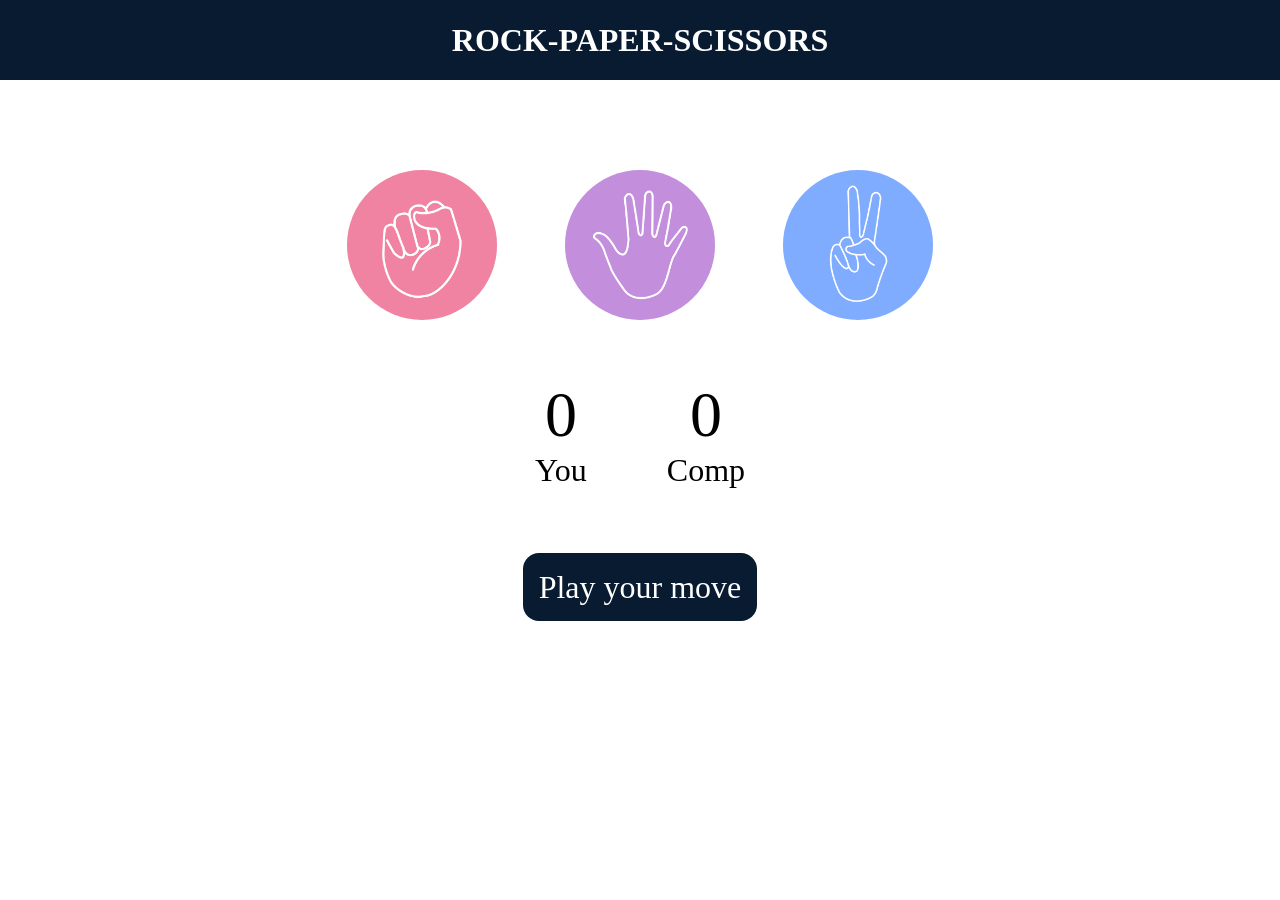
<file: JavaScript/index.html>
<!DOCTYPE html>
<html lang="en">
<head>
    <meta charset="UTF-8">
    <meta name="viewport" content="width=device-width, initial-scale=1.0">
    <title>Rock Paper Scissors Game</title>
    <link rel="stylesheet" href="style.css">
</head>
<body>
    <h1>ROCK-PAPER-SCISSORS</h1>
    <div class="choices">
        <div class="choice" id="rock">
            <img src="rock.png">
        </div>
        <div class="choice" id="paper">
            <img src="paper.png">
        </div>
        <div class="choice" id="scissors">
            <img src="scissors.png">
        </div>
    </div>
    <div class="score-board">
        <div class="score">
            <p id="user-score">0</p>
            <p>You</p>
        </div>
        <div class="score">
            <p id="comp-score">0</p>
            <p>Comp</p>
        </div>
    </div>
    <div class="msg-container">
        <p id="msg">Play your move</p>
    </div>
    <script src="rps.js"></script>
</body>
</html>
</file>
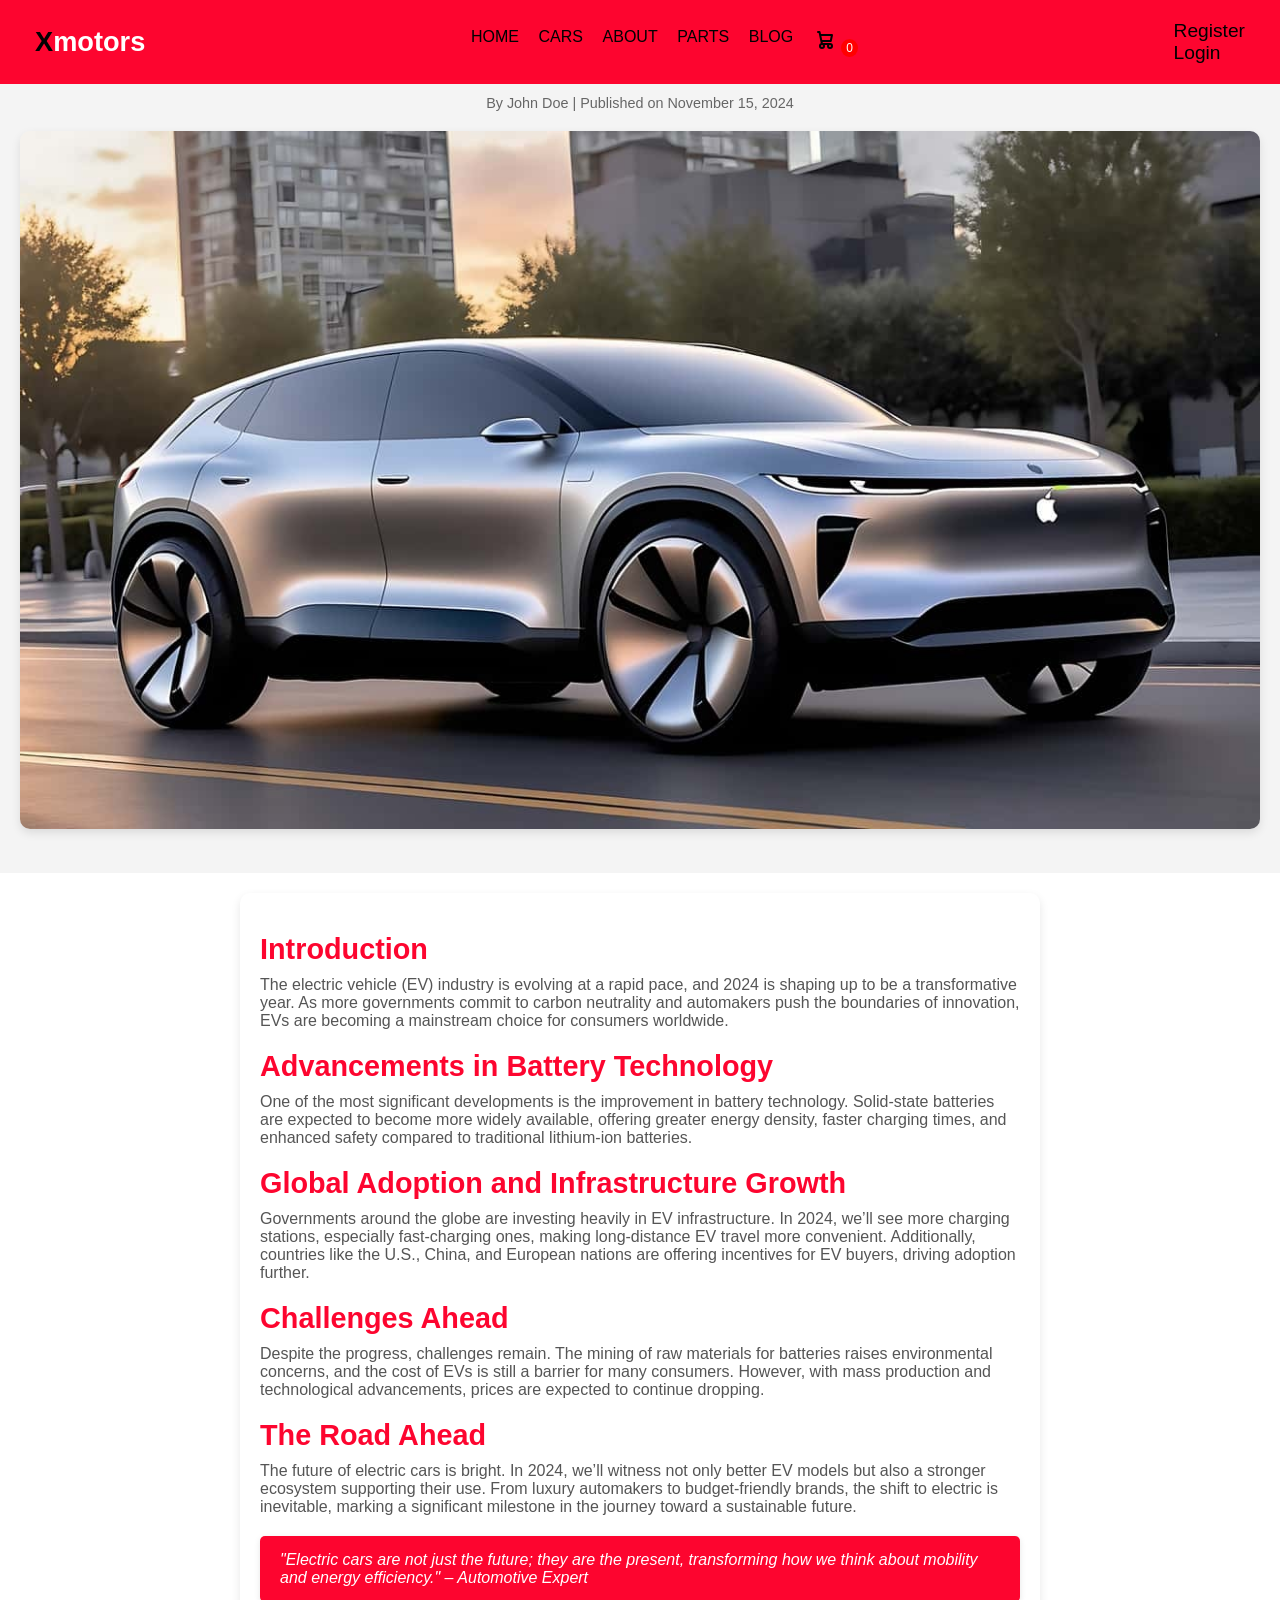
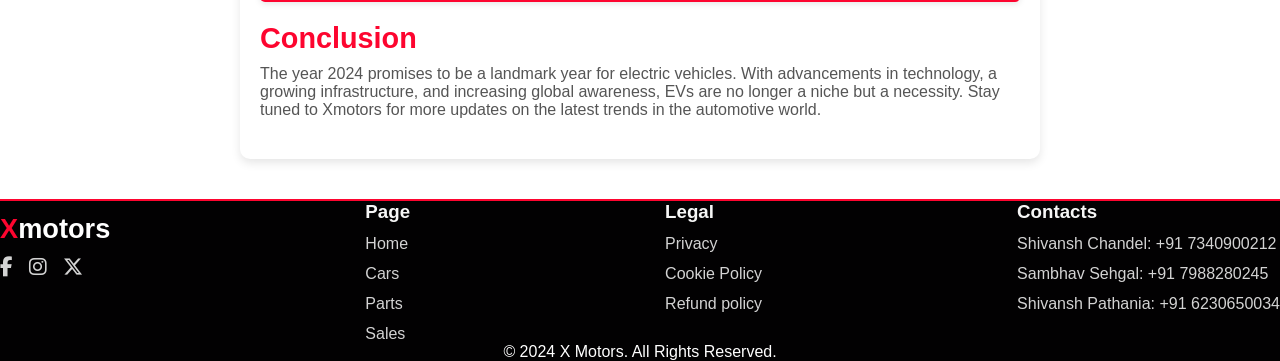
<file: project/blog(ev).html>
<!DOCTYPE html>
<html lang="en">
<head>
    <meta charset="UTF-8">
    <meta name="viewport" content="width=device-width, initial-scale=1.0">
    <title>Xmotors</title>
    <!-- link css -->
    <link rel="stylesheet" href="style2.css">
    <!-- link font-awesome -->
    <link rel="stylesheet" href="https://cdnjs.cloudflare.com/ajax/libs/font-awesome/6.6.0/css/all.min.css" integrity="sha512-Kc323vGBEqzTmouAECnVceyQqyqdsSiqLQISBL29aUW4U/M7pSPA/gEUZQqv1cwx4OnYxTxve5UMg5GT6L4JJg==" crossorigin="anonymous" referrerpolicy="no-referrer">
</head>
<body>
    <!-- Loader -->
    <div id="loader" class="loader">
        <div class="spinner"></div>
    </div>
    <!-- navbar --> 
    <header>
        <!--nav-container-->
        <div class="nav container">
            <a href="#" class="logo">X<span>motors</span></a>
            <!--navbar-->
            <ul class="navbar">
                <li><a href="#home">Home</a></li>
                <li><a href="#cars">Cars</a></li>
                <li><a href="#about">About</a></li>
                <li><a href="#parts">Parts</a></li>
                <li><a href="#blog">Blog</a></li>
                <li>
                    <a href="#" id="cart-icon">
                      <svg class="w-6 h-6 text-gray-800 dark:text-white" aria-hidden="true" xmlns="http://www.w3.org/2000/svg" width="24" height="24" fill="none" viewBox="0 0 24 24">
                        <path stroke="currentColor" stroke-linecap="round" stroke-linejoin="round" stroke-width="2" d="M5 4h1.5L9 16m0 0h8m-8 0a2 2 0 1 0 0 4 2 2 0 0 0 0-4Zm8 0a2 2 0 1 0 0 4 2 2 0 0 0 0-4Zm-8.5-3h9.25L19 7H7.312"/>
                      </svg>
                      <span id="cart-count" style="background: red; color: white; border-radius: 50%; padding: 2px 5px; font-size: 12px;">0</span>
                    </a>
                  </li>                
            </ul>
            <div class="log-reg" >
                <a href="register.html">Register</a>
                <br>
                <a href="login.html">Login</a>
            </div> 
        </div>
    </header>
    <section class="post-header">
        <h1>The Future of Electric Cars in 2024</h1>
        <p class="post-meta">By John Doe | Published on November 15, 2024</p>
        <img src="blog(ev)-image.jpg" alt="Electric Car Future" class="post-image">
    </section>

    <article class="post-content">
        <h2>Introduction</h2>
        <p>
            The electric vehicle (EV) industry is evolving at a rapid pace, and 2024 is shaping up to be a transformative year.
            As more governments commit to carbon neutrality and automakers push the boundaries of innovation, EVs are becoming
            a mainstream choice for consumers worldwide.
        </p>

        <h2>Advancements in Battery Technology</h2>
        <p>
            One of the most significant developments is the improvement in battery technology. Solid-state batteries are expected
            to become more widely available, offering greater energy density, faster charging times, and enhanced safety compared
            to traditional lithium-ion batteries.
        </p>

        <h2>Global Adoption and Infrastructure Growth</h2>
        <p>
            Governments around the globe are investing heavily in EV infrastructure. In 2024, we’ll see more charging stations,
            especially fast-charging ones, making long-distance EV travel more convenient. Additionally, countries like the U.S.,
            China, and European nations are offering incentives for EV buyers, driving adoption further.
        </p>

        <h2>Challenges Ahead</h2>
        <p>
            Despite the progress, challenges remain. The mining of raw materials for batteries raises environmental concerns, and
            the cost of EVs is still a barrier for many consumers. However, with mass production and technological advancements,
            prices are expected to continue dropping.
        </p>

        <h2>The Road Ahead</h2>
        <p>
            The future of electric cars is bright. In 2024, we’ll witness not only better EV models but also a stronger ecosystem
            supporting their use. From luxury automakers to budget-friendly brands, the shift to electric is inevitable, marking a
            significant milestone in the journey toward a sustainable future.
        </p>

        <blockquote>
            "Electric cars are not just the future; they are the present, transforming how we think about mobility and energy
            efficiency." – Automotive Expert
        </blockquote>

        <h2>Conclusion</h2>
        <p>
            The year 2024 promises to be a landmark year for electric vehicles. With advancements in technology, a growing
            infrastructure, and increasing global awareness, EVs are no longer a niche but a necessity. Stay tuned to Xmotors for
            more updates on the latest trends in the automotive world.
        </p>
    </article>
    <footer>
        <div class="footer-container">
            <div class="footer-box">
                <a href="#" class="logo"><span style="color:#fd052f;">X</span><span>motors</span></a>
                <div class="social">
                    <a href="#" class="fa-brands fa-facebook-f"></a>
                    <a href="#" class="fa-brands fa-instagram"></a>
                    <a href="#" class="fa-brands fa-x-twitter"></a>
                </div>
            </div>
            <div class="footer-box">
                <h3>Page</h3>
                <a href="#home">Home</a>
                <a href="#cars">Cars</a>
                <a href="#parts">Parts</a>
                <a href="#sales">Sales</a>
            </div>
            <div class="footer-box">
                <h3>Legal</h3>
                <a href="#">Privacy</a>
                <a href="#">Cookie Policy</a>
                <a href="#">Refund policy</a>
            </div>
            <div class="footer-box">
                <h3>Contacts</h3>
                <p>Shivansh Chandel: +91 7340900212</p>
                <p>Sambhav Sehgal: +91 7988280245</p>
                <p>Shivansh Pathania: +91 6230650034</p>
            </div>
            </div>
            <div class="copyright">
                <p>&copy; 2024 X Motors. All Rights Reserved.</p>
        </div>
    </footer>
</body>
</file>
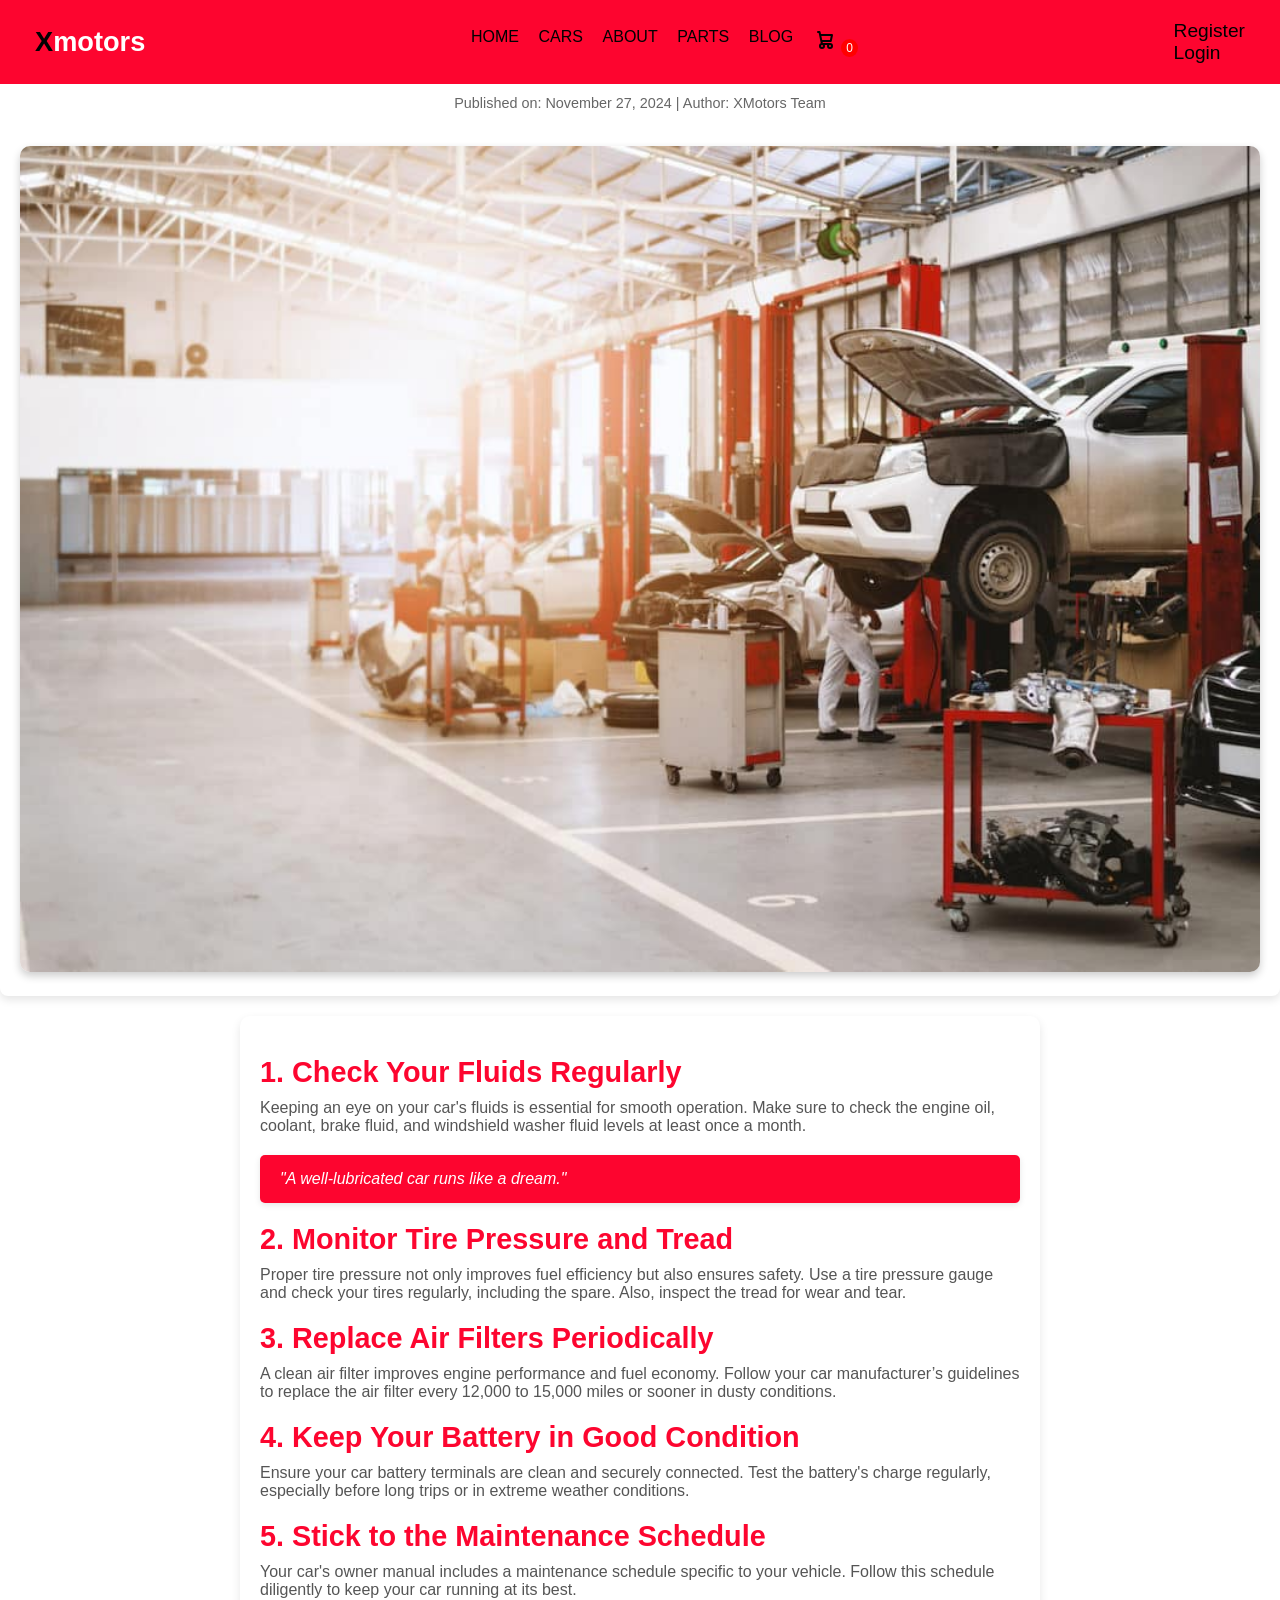
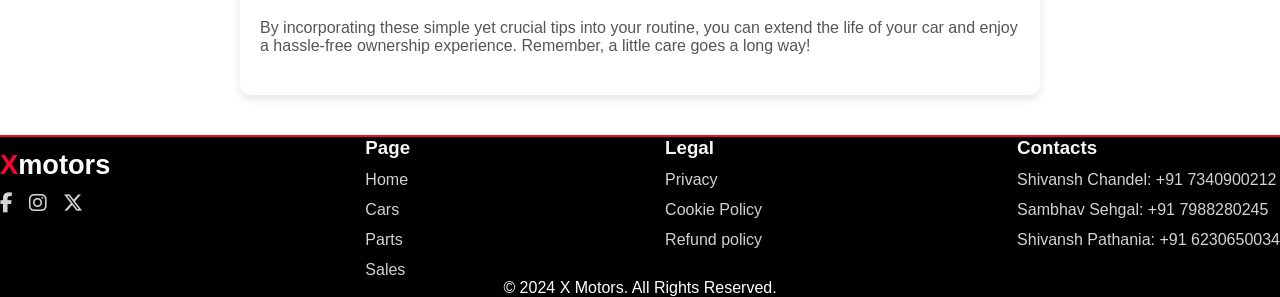
<file: project/blog(maintain).html>
<!DOCTYPE html>
<html lang="en">
<head>
    <meta charset="UTF-8">
    <meta name="viewport" content="width=device-width, initial-scale=1.0">
    <title>Xmotors</title>
    <!-- link css -->
    <link rel="stylesheet" href="style4.css">
    <!-- link font-awesome -->
    <link rel="stylesheet" href="https://cdnjs.cloudflare.com/ajax/libs/font-awesome/6.6.0/css/all.min.css" integrity="sha512-Kc323vGBEqzTmouAECnVceyQqyqdsSiqLQISBL29aUW4U/M7pSPA/gEUZQqv1cwx4OnYxTxve5UMg5GT6L4JJg==" crossorigin="anonymous" referrerpolicy="no-referrer">
</head>
<body>
    <!-- Loader -->
    <div id="loader" class="loader">
        <div class="spinner"></div>
    </div>
    <!-- navbar --> 
    <header>
        <!--nav-container-->
        <div class="nav container">
            <a href="#" class="logo">X<span>motors</span></a>
            <!--navbar-->
            <ul class="navbar">
                <li><a href="#home">Home</a></li>
                <li><a href="#cars">Cars</a></li>
                <li><a href="#about">About</a></li>
                <li><a href="#parts">Parts</a></li>
                <li><a href="#blog">Blog</a></li>
                <li>
                    <a href="#" id="cart-icon">
                      <svg class="w-6 h-6 text-gray-800 dark:text-white" aria-hidden="true" xmlns="http://www.w3.org/2000/svg" width="24" height="24" fill="none" viewBox="0 0 24 24">
                        <path stroke="currentColor" stroke-linecap="round" stroke-linejoin="round" stroke-width="2" d="M5 4h1.5L9 16m0 0h8m-8 0a2 2 0 1 0 0 4 2 2 0 0 0 0-4Zm8 0a2 2 0 1 0 0 4 2 2 0 0 0 0-4Zm-8.5-3h9.25L19 7H7.312"/>
                      </svg>
                      <span id="cart-count" style="background: red; color: white; border-radius: 50%; padding: 2px 5px; font-size: 12px;">0</span>
                    </a>
                  </li>                
            </ul>
            <div class="log-reg" >
                <a href="register.html">Register</a>
                <br>
                <a href="login.html">Login</a>
            </div> 
        </div>
    </header>
    <div class="post-header">
        <h1>Essential Car Maintenance Tips for New Owners</h1>
        <p class="post-meta">Published on: November 27, 2024 | Author: XMotors Team</p>
        <img src="blog(maintain)-image.jpg" alt="Car Maintenance" class="post-image">
    </div>

    <!-- Blog Content -->
    <div class="post-content">
        <h2>1. Check Your Fluids Regularly</h2>
        <p>
            Keeping an eye on your car's fluids is essential for smooth operation. Make sure to check the engine oil, 
            coolant, brake fluid, and windshield washer fluid levels at least once a month.
        </p>
        <blockquote>"A well-lubricated car runs like a dream."</blockquote>

        <h2>2. Monitor Tire Pressure and Tread</h2>
        <p>
            Proper tire pressure not only improves fuel efficiency but also ensures safety. Use a tire pressure gauge and check your tires regularly, 
            including the spare. Also, inspect the tread for wear and tear.
        </p>

        <h2>3. Replace Air Filters Periodically</h2>
        <p>
            A clean air filter improves engine performance and fuel economy. Follow your car manufacturer’s guidelines to replace the air filter 
            every 12,000 to 15,000 miles or sooner in dusty conditions.
        </p>

        <h2>4. Keep Your Battery in Good Condition</h2>
        <p>
            Ensure your car battery terminals are clean and securely connected. Test the battery's charge regularly, especially before long trips 
            or in extreme weather conditions.
        </p>

        <h2>5. Stick to the Maintenance Schedule</h2>
        <p>
            Your car's owner manual includes a maintenance schedule specific to your vehicle. Follow this schedule diligently to keep your car 
            running at its best.
        </p>

        <p>
            By incorporating these simple yet crucial tips into your routine, you can extend the life of your car and enjoy a hassle-free ownership experience. 
            Remember, a little care goes a long way!
        </p>
    </div>
    <footer>
        <div class="footer-container">
            <div class="footer-box">
                <a href="#" class="logo"><span style="color:#fd052f;">X</span><span>motors</span></a>
                <div class="social">
                    <a href="#" class="fa-brands fa-facebook-f"></a>
                    <a href="#" class="fa-brands fa-instagram"></a>
                    <a href="#" class="fa-brands fa-x-twitter"></a>
                </div>
            </div>
            <div class="footer-box">
                <h3>Page</h3>
                <a href="#home">Home</a>
                <a href="#cars">Cars</a>
                <a href="#parts">Parts</a>
                <a href="#sales">Sales</a>
            </div>
            <div class="footer-box">
                <h3>Legal</h3>
                <a href="#">Privacy</a>
                <a href="#">Cookie Policy</a>
                <a href="#">Refund policy</a>
            </div>
            <div class="footer-box">
                <h3>Contacts</h3>
                <p>Shivansh Chandel: +91 7340900212</p>
                <p>Sambhav Sehgal: +91 7988280245</p>
                <p>Shivansh Pathania: +91 6230650034</p>
            </div>
            </div>
            <div class="copyright">
                <p>&copy; 2024 X Motors. All Rights Reserved.</p>
        </div>
    </footer>
</body>
</file>
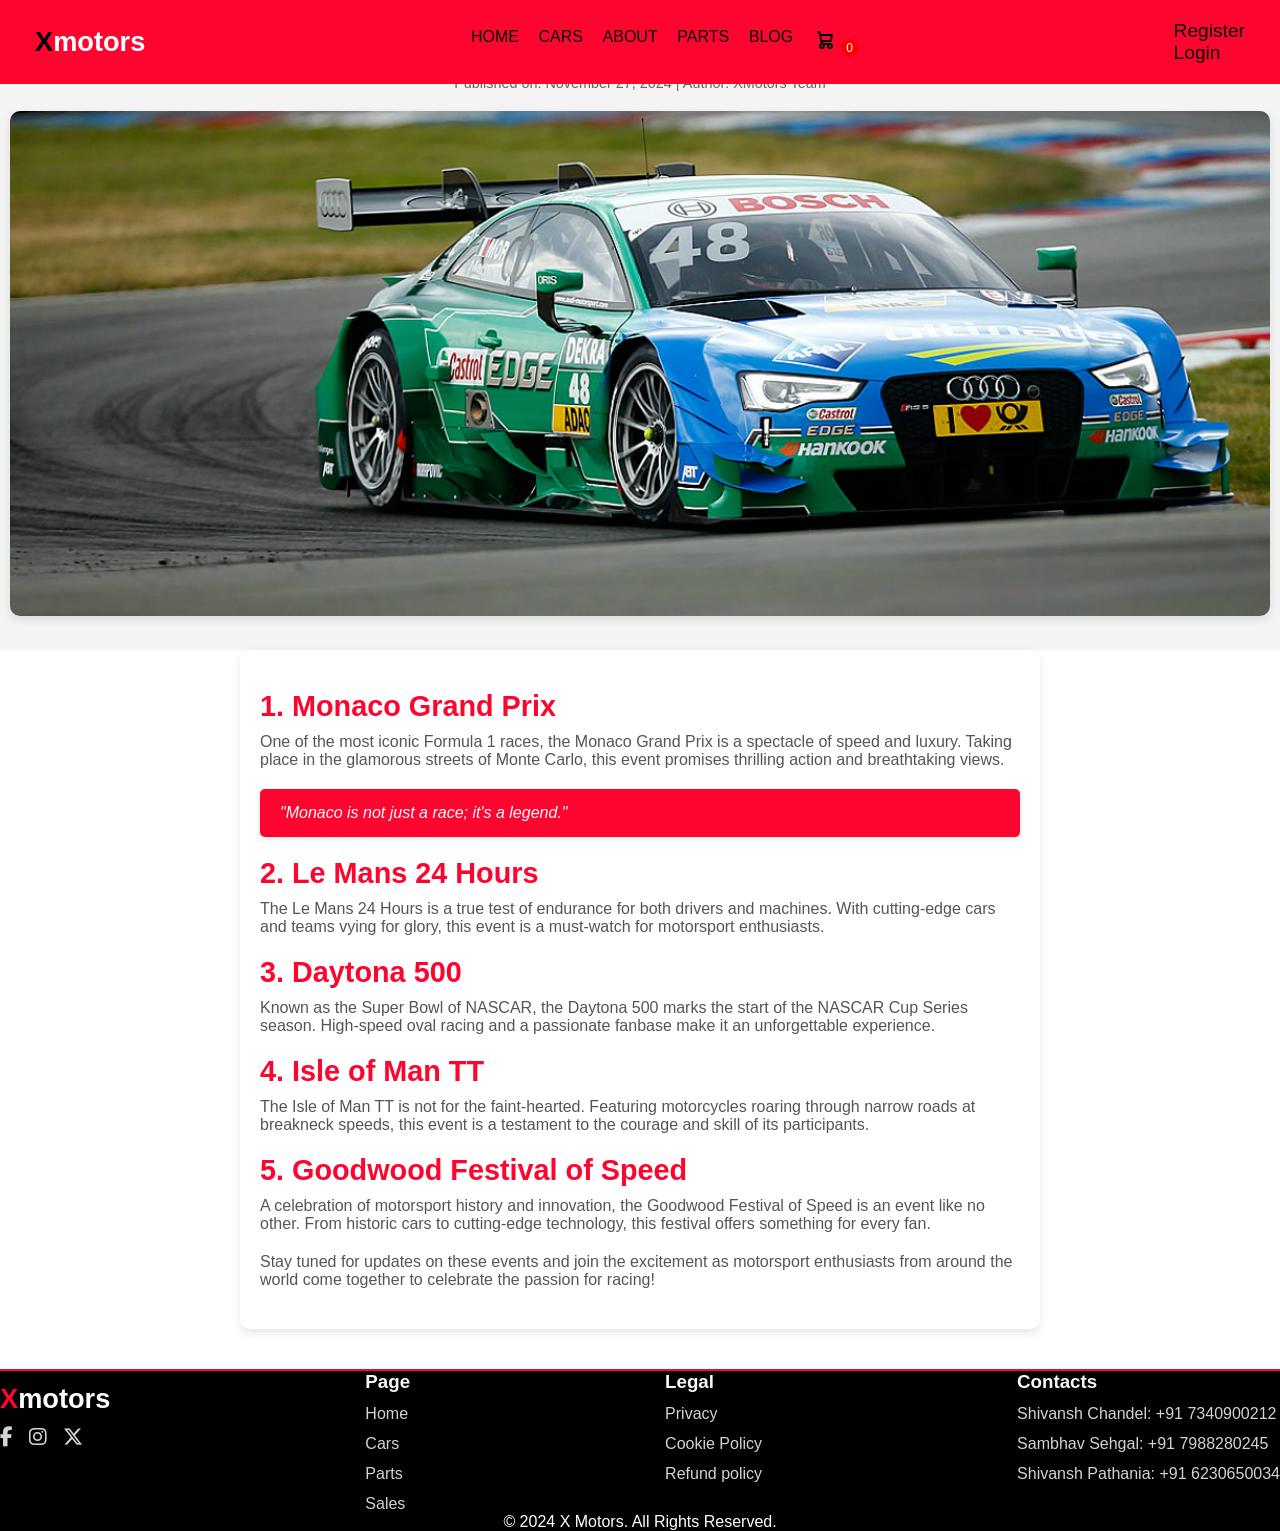
<file: project/blog(motor).html>
<!DOCTYPE html>
<html lang="en">
<head>
    <meta charset="UTF-8">
    <meta name="viewport" content="width=device-width, initial-scale=1.0">
    <title>Xmotors</title>
    <!-- link css -->
    <link rel="stylesheet" href="style3.css">
    <!-- link font-awesome -->
    <link rel="stylesheet" href="https://cdnjs.cloudflare.com/ajax/libs/font-awesome/6.6.0/css/all.min.css" integrity="sha512-Kc323vGBEqzTmouAECnVceyQqyqdsSiqLQISBL29aUW4U/M7pSPA/gEUZQqv1cwx4OnYxTxve5UMg5GT6L4JJg==" crossorigin="anonymous" referrerpolicy="no-referrer">
</head>
<body>
    <!-- Loader -->
    <div id="loader" class="loader">
        <div class="spinner"></div>
    </div>
    <!-- navbar --> 
    <header>
        <!--nav-container-->
        <div class="nav container">
            <a href="#" class="logo">X<span>motors</span></a>
            <!--navbar-->
            <ul class="navbar">
                <li><a href="#home">Home</a></li>
                <li><a href="#cars">Cars</a></li>
                <li><a href="#about">About</a></li>
                <li><a href="#parts">Parts</a></li>
                <li><a href="#blog">Blog</a></li>
                <li>
                    <a href="#" id="cart-icon">
                      <svg class="w-6 h-6 text-gray-800 dark:text-white" aria-hidden="true" xmlns="http://www.w3.org/2000/svg" width="24" height="24" fill="none" viewBox="0 0 24 24">
                        <path stroke="currentColor" stroke-linecap="round" stroke-linejoin="round" stroke-width="2" d="M5 4h1.5L9 16m0 0h8m-8 0a2 2 0 1 0 0 4 2 2 0 0 0 0-4Zm8 0a2 2 0 1 0 0 4 2 2 0 0 0 0-4Zm-8.5-3h9.25L19 7H7.312"/>
                      </svg>
                      <span id="cart-count" style="background: red; color: white; border-radius: 50%; padding: 2px 5px; font-size: 12px;">0</span>
                    </a>
                  </li>                
            </ul>
            <div class="log-reg" >
                <a href="register.html">Register</a>
                <br>
                <a href="login.html">Login</a>
            </div> 
        </div>
    </header>
    <div class="post-header">
        <h1>Top 5 Motorsport Events You Shouldn't Miss in 2024</h1>
        <p class="post-meta">Published on: November 27, 2024 | Author: XMotors Team</p>
        <img src="blog(motor)-image.jpg" alt="Motorsport Events" class="post-image">
    </div>
    <!-- Blog Content -->
    <div class="post-content">
        <h2>1. Monaco Grand Prix</h2>
        <p>
            One of the most iconic Formula 1 races, the Monaco Grand Prix is a spectacle of speed and luxury. 
            Taking place in the glamorous streets of Monte Carlo, this event promises thrilling action and breathtaking views.
        </p>
        <blockquote>"Monaco is not just a race; it's a legend."</blockquote>

        <h2>2. Le Mans 24 Hours</h2>
        <p>
            The Le Mans 24 Hours is a true test of endurance for both drivers and machines. With cutting-edge cars and 
            teams vying for glory, this event is a must-watch for motorsport enthusiasts.
        </p>

        <h2>3. Daytona 500</h2>
        <p>
            Known as the Super Bowl of NASCAR, the Daytona 500 marks the start of the NASCAR Cup Series season. 
            High-speed oval racing and a passionate fanbase make it an unforgettable experience.
        </p>

        <h2>4. Isle of Man TT</h2>
        <p>
            The Isle of Man TT is not for the faint-hearted. Featuring motorcycles roaring through narrow roads at breakneck speeds, 
            this event is a testament to the courage and skill of its participants.
        </p>

        <h2>5. Goodwood Festival of Speed</h2>
        <p>
            A celebration of motorsport history and innovation, the Goodwood Festival of Speed is an event like no other. 
            From historic cars to cutting-edge technology, this festival offers something for every fan.
        </p>

        <p>
            Stay tuned for updates on these events and join the excitement as motorsport enthusiasts from around the world 
            come together to celebrate the passion for racing!
        </p>
    </div>
    <footer>
        <div class="footer-container">
            <div class="footer-box">
                <a href="#" class="logo"><span style="color:#fd052f;">X</span><span>motors</span></a>
                <div class="social">
                    <a href="#" class="fa-brands fa-facebook-f"></a>
                    <a href="#" class="fa-brands fa-instagram"></a>
                    <a href="#" class="fa-brands fa-x-twitter"></a>
                </div>
            </div>
            <div class="footer-box">
                <h3>Page</h3>
                <a href="#home">Home</a>
                <a href="#cars">Cars</a>
                <a href="#parts">Parts</a>
                <a href="#sales">Sales</a>
            </div>
            <div class="footer-box">
                <h3>Legal</h3>
                <a href="#">Privacy</a>
                <a href="#">Cookie Policy</a>
                <a href="#">Refund policy</a>
            </div>
            <div class="footer-box">
                <h3>Contacts</h3>
                <p>Shivansh Chandel: +91 7340900212</p>
                <p>Sambhav Sehgal: +91 7988280245</p>
                <p>Shivansh Pathania: +91 6230650034</p>
            </div>
            </div>
            <div class="copyright">
                <p>&copy; 2024 X Motors. All Rights Reserved.</p>
        </div>
    </footer>
</body>
</file>
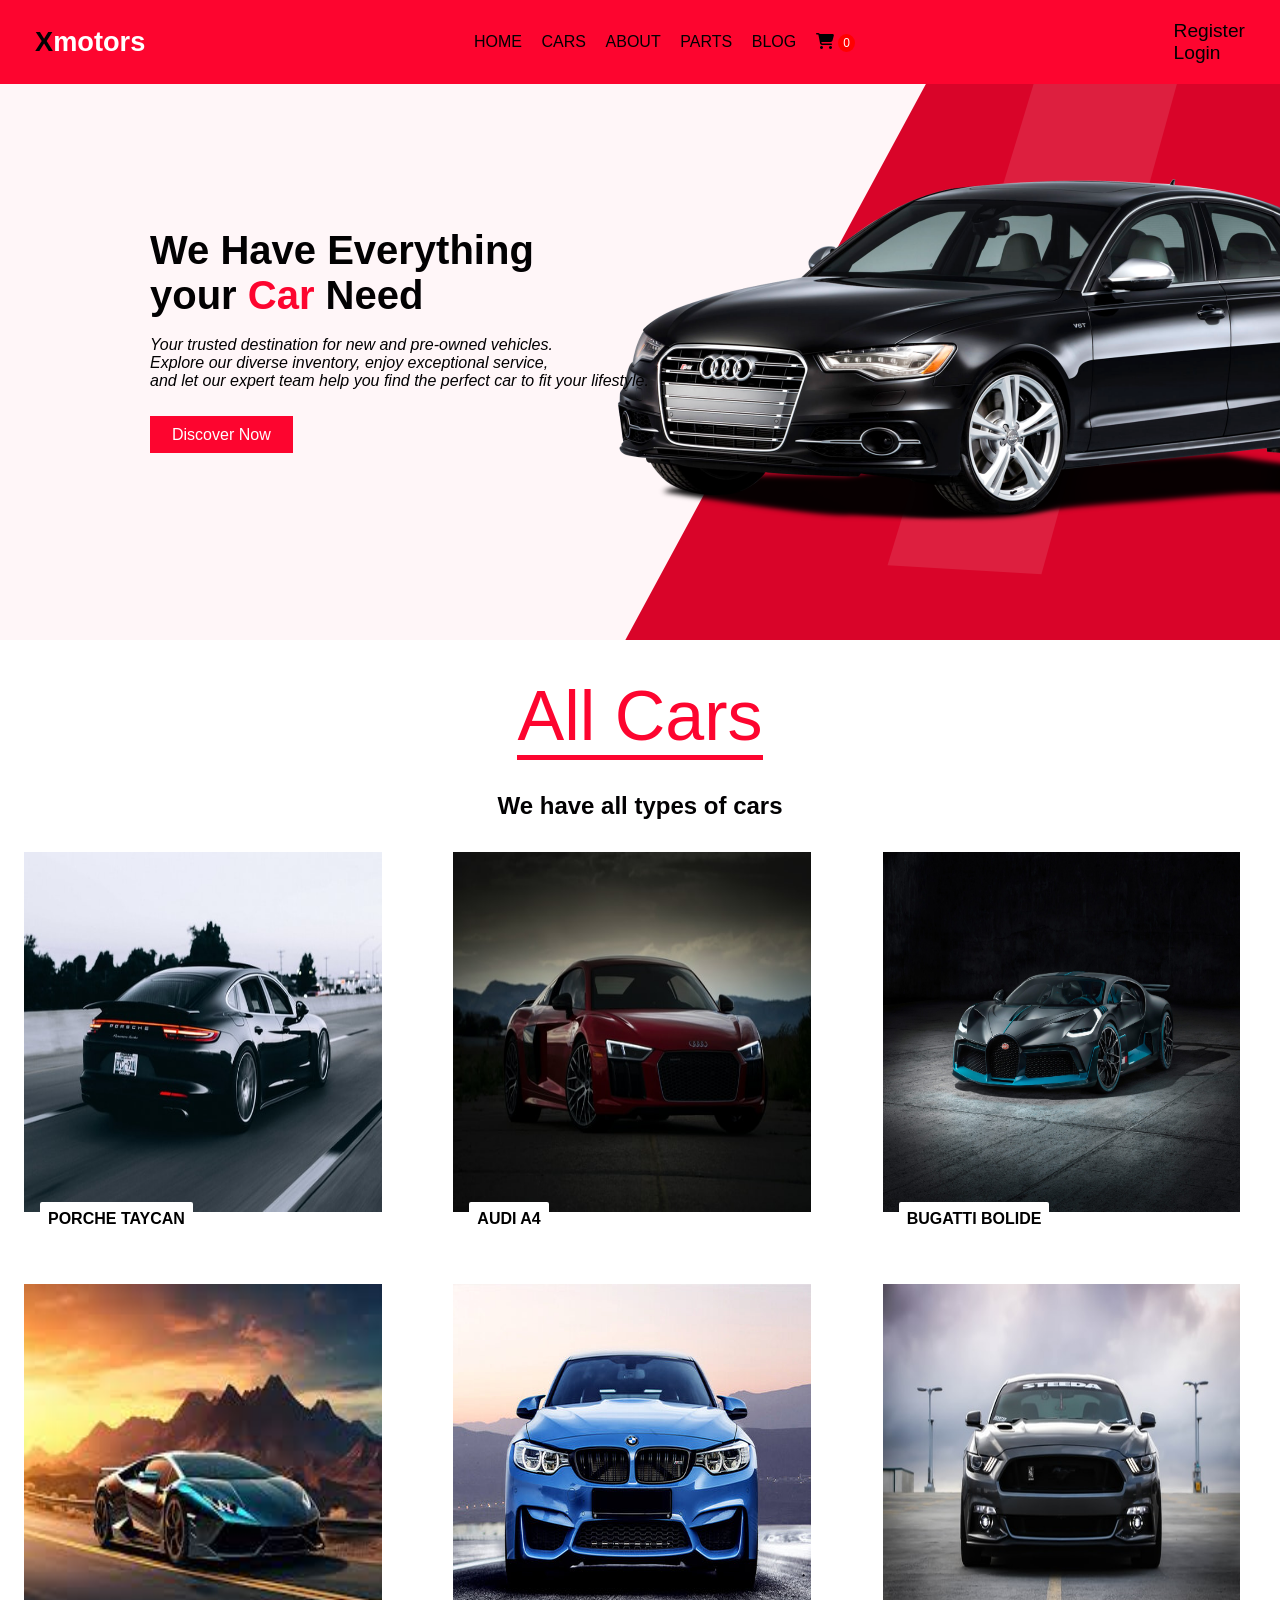
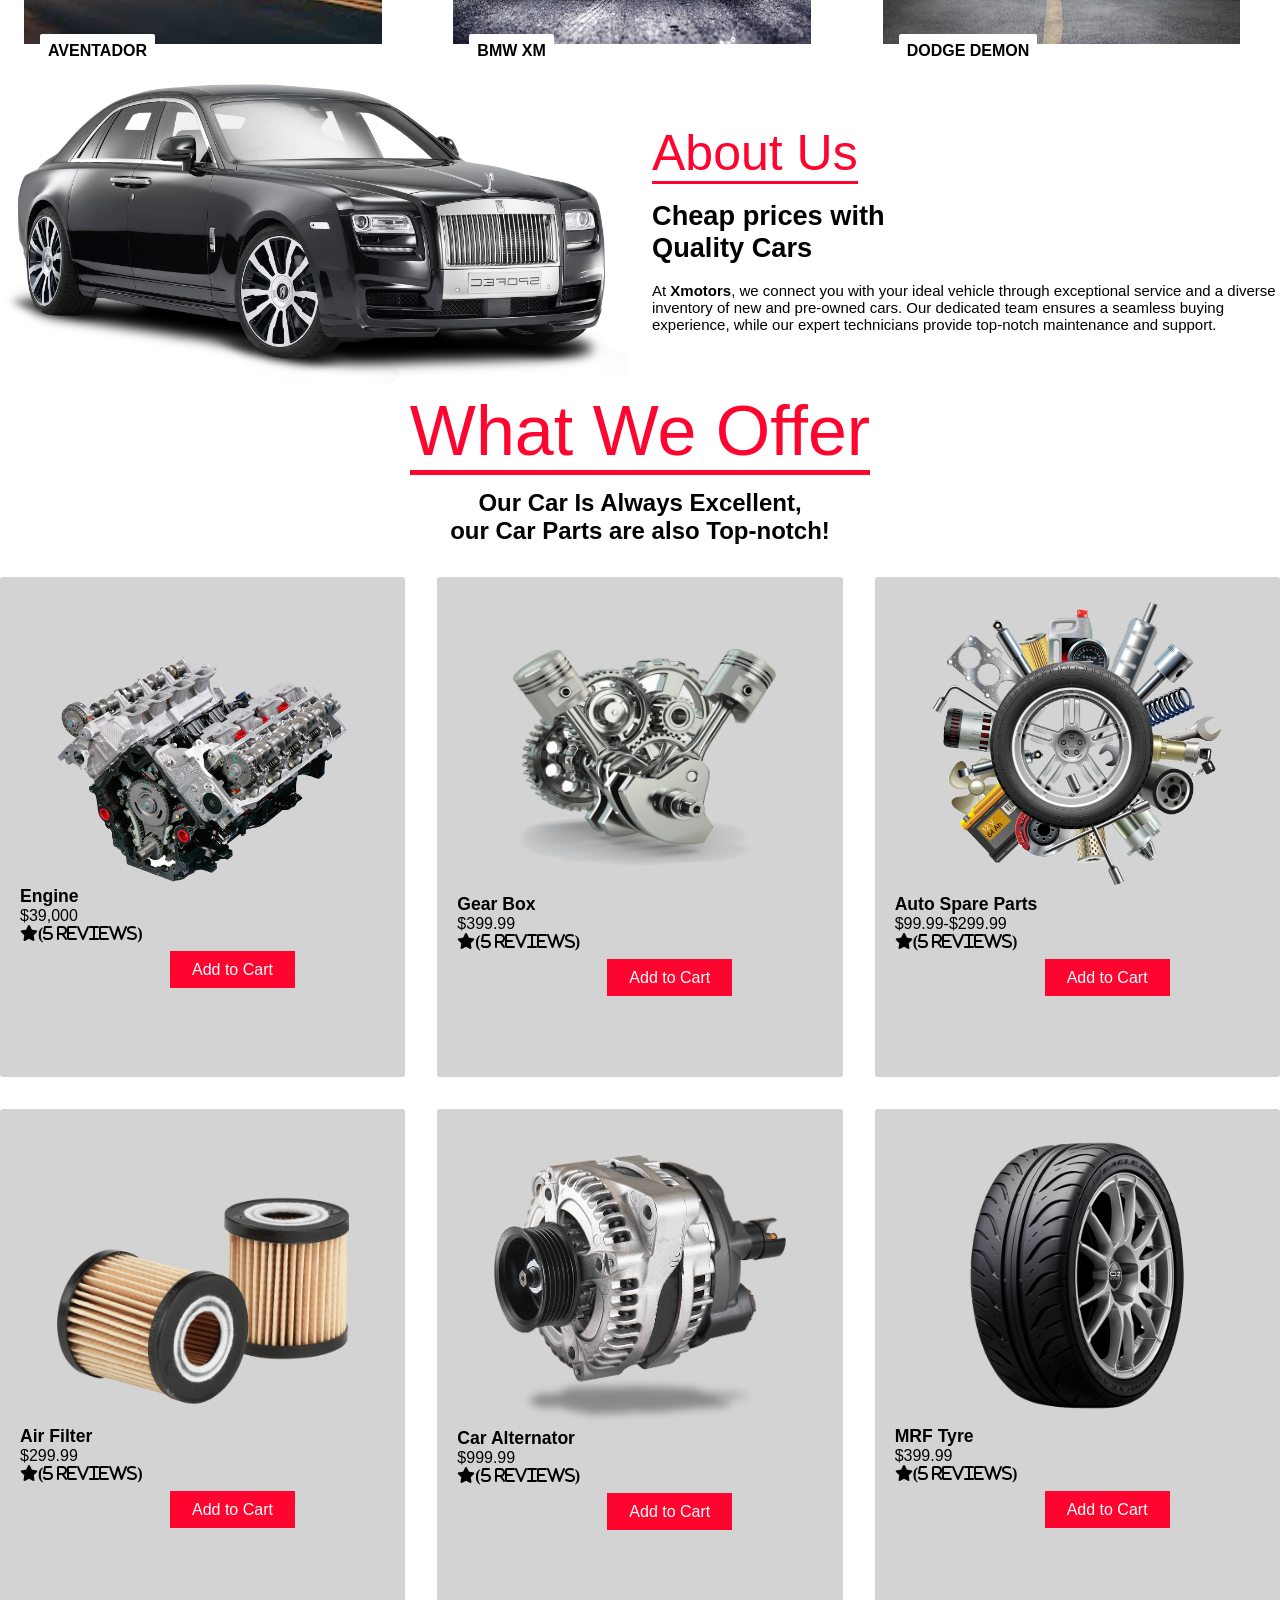
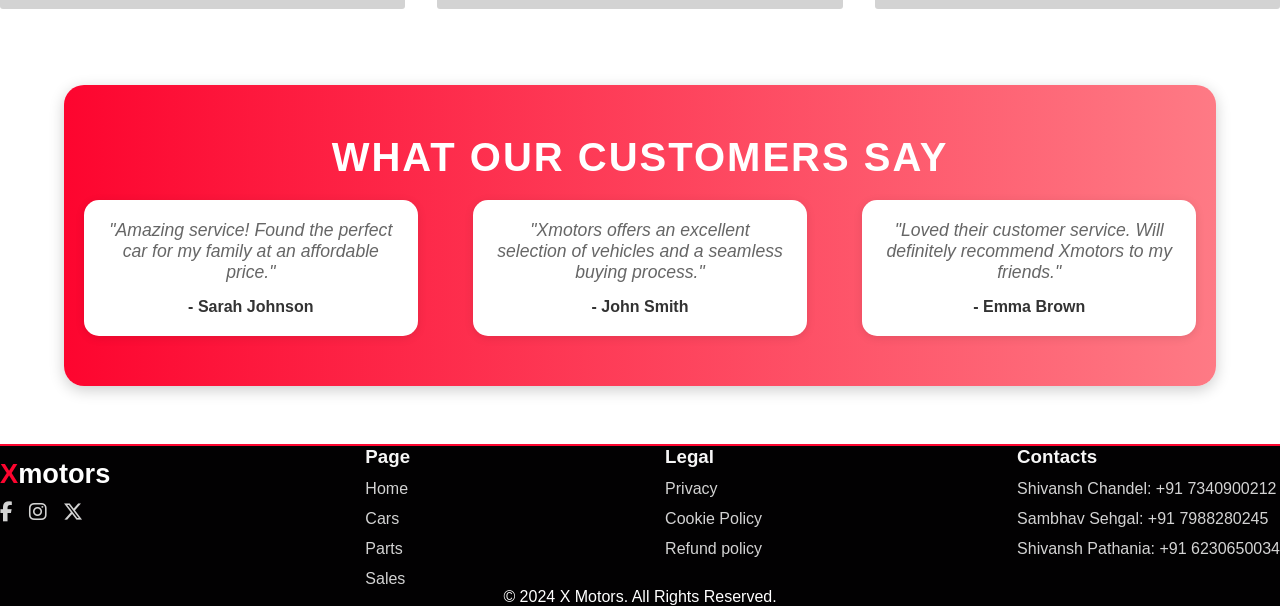
<file: project/cardealership.html>
<!DOCTYPE html>
<html lang="en">
<head>
    <meta charset="UTF-8">
    <meta name="viewport" content="width=device-width, initial-scale=1.0">
    <title>Xmotors</title>
    <!-- link css -->
    <link rel="stylesheet" href="style.css">
    <!-- link font-awesome -->
    <link rel="stylesheet" href="https://cdnjs.cloudflare.com/ajax/libs/font-awesome/6.6.0/css/all.min.css" integrity="sha512-Kc323vGBEqzTmouAECnVceyQqyqdsSiqLQISBL29aUW4U/M7pSPA/gEUZQqv1cwx4OnYxTxve5UMg5GT6L4JJg==" crossorigin="anonymous" referrerpolicy="no-referrer">
</head>
<body>
    <!-- Loader -->
    <div id="loader" class="loader">
        <div class="spinner"></div>
    </div>
    <!-- navbar --> 
    <header>
        <!--nav-container-->
        <div class="nav container">
            <a href="#" class="logo">X<span>motors</span></a>
            <!--navbar-->
            <ul class="navbar">
                <li><a href="#home">Home</a></li>
                <li><a href="#cars">Cars</a></li>
                <li><a href="#about">About</a></li>
                <li><a href="#parts">Parts</a></li>
                <li><a href="blog.html">Blog</a></li>
                <li>
                    <a href="#" id="cart-icon">
                        <i class="fa-solid fa-cart-shopping"></i>
                        <span id="cart-count" style="background: red; color: white; border-radius: 50%; padding: 2px 5px; font-size: 12px;">0</span>
                    </a>
                </li>                
            </ul>
            <div class="log-reg" >
                <a href="register.html">Register</a>
                <br>
                <a href="login.html">Login</a>
            </div> 
        </div> 
    </header>
    <section class="home" id="home">
        <div class="home-text">
            <h1>We Have Everything<br>your <span>Car</span> Need</h1><br>
            <i><p>Your trusted destination for new and pre-owned vehicles.<br>Explore our diverse inventory, enjoy exceptional service,<br>and let our expert team help you find the perfect car to fit your lifestyle.</p></i><br><br>
            <a href="#" class="btn" style="margin-left:150px;">Discover Now</a>
        </div>
    </section><br><br>   
    <!--cars-section-->
    <section class="cars" id="cars">
        <div class="heading">
            <span>All Cars</span><br><br><br>
            <h1>We have all types of cars</h1>
        </div>
        <div class="cars-container">
            <!--box1-->
            <div style="margin-left:24px;" class="box">
                <img src="img/car1.jpg" alt="">
                <center><h2><a href="porshetaycan.html" style="color: black;" >PORCHE TAYCAN</a></h2></center>
            </div>
            <!--box2-->
            <div class="box">
                <img src="img/car2.jpg" alt="">
                <center><h2><a href="audi4.html" style="color: black;" >AUDI A4</a></h2></center>
            </div>
            <!--box3-->
            <div class="box">
                <img src="img/car3.jpg" alt="">
                <center><h2><a href="buggattibolide.html" style="color: black;" >BUGATTI BOLIDE</a></h2></center>
            </div>
            <!--box4-->
            <div style="margin-left:24px;" class="box">
                <img src="img/car4.jpg" alt="">
                <center><h2><a href="aventador.html" style="color: black;" >AVENTADOR</a></h2></center>
            </div>
            <!--box5-->
            <div class="box">
                <img src="img/car5.jpg" alt="">
                <center><h2><a href="bmwxm.html" style="color: black;" >BMW XM</a></h2></center>
            </div>
            <!--box6-->
            <div class="box">
                <img src="img/car6.jpg" alt="">
                <center><h2><a href="dodgedemon.html" style="color: black;" >DODGE DEMON</a></h2></center>
            </div>
        </div>
    </section>
    <!--About-section-->
    <section class="about" id="about">
        <div class="about-img">
        <img src="img/about.png" alt="">
        </div>
        <div class="about-text">
            <span>About Us</span><br><br>
            <h2>Cheap prices with<br>Quality Cars</h2><br>
            <p>At <b>Xmotors</b>, we connect you with your ideal vehicle through exceptional service and a diverse inventory of new and pre-owned cars. Our dedicated team ensures a seamless buying experience, while our expert technicians provide top-notch maintenance and support.</p><br>
        </div>
    </section>
    <!--parts-section-->
<section class="parts" id="parts">
    <div class="heading">
        <span>What We Offer</span><br><br>
        <h1>Our Car Is Always Excellent,<br>our Car Parts are also Top-notch!</h1>
    </div>
    <div class="parts-container">
        <!--box1-->
        <div class="box">
            <center><img style="margin-top:16%" src="img/part1.png" alt="Engine"></center>
            <h3>Engine</h3>
            <span>$39,000</span><br>
            <i class="fa-solid fa-star">(5 reviews)</i><br><br>
            <a href="#" id="add-to-cart-engine" class="btn add-to-cart" data-id="1" data-name="Engine" data-price="39000" data-reviews="5">Add to Cart</a><br><br>
        </div>
        <!--box2-->
        <div class="box">
            <center><img src="img/part2.png" alt="Gear Box"></center>
            <h3>Gear Box</h3>
            <span>$399.99</span><br>
            <i class="fa-solid fa-star">(5 reviews)</i><br><br>
            <a href="#" id="add-to-cart-gearbox" class="btn add-to-cart" data-id="2" data-name="Gear Box" data-price="399.99" data-reviews="5">Add to Cart</a><br><br>
        </div>
        <!--box3-->
        <div class="box">
            <center><img src="img/part3.png" alt="Auto Spare Parts"></center>
            <h3>Auto Spare Parts</h3>
            <span>$99.99-$299.99</span><br>
            <i class="fa-solid fa-star">(5 reviews)</i><br><br>
            <a href="#" id="add-to-cart-spare-parts" class="btn add-to-cart" data-id="3" data-name="Auto Spare Parts" data-price="99.99-299.99" data-reviews="5">Add to Cart</a><br><br>
        </div>
        <!--box4-->
        <div class="box">
            <center><img src="img/part4.png" alt="Air Filter"></center>
            <h3>Air Filter</h3>
            <span>$299.99</span><br>
            <i class="fa-solid fa-star">(5 reviews)</i><br><br>
            <a href="#" id="add-to-cart-air-filter" class="btn add-to-cart" data-id="4" data-name="Air Filter" data-price="299.99" data-reviews="5">Add to Cart</a><br><br>
        </div>
        <!--box5-->
        <div class="box">
            <center><img style="margin-top:7%" src="img/part5.png" alt="Car Alternator"></center>
            <h3>Car Alternator</h3>
            <span>$999.99</span><br>
            <i class="fa-solid fa-star">(5 reviews)</i><br><br>
            <a href="#" id="add-to-cart-alternator" class="btn add-to-cart" data-id="5" data-name="Car Alternator" data-price="999.99" data-reviews="5">Add to Cart</a><br><br>
        </div>
        <!--box6-->
        <div class="box">
            <center><img src="img/part6.png" alt="MRF Tyre"></center>
            <h3>MRF Tyre</h3>
            <span>$399.99</span><br>
            <i class="fa-solid fa-star">(5 reviews)</i><br><br>
            <a href="#" id="add-to-cart-tyre" class="btn add-to-cart" data-id="6" data-name="MRF Tyre" data-price="399.99" data-reviews="5">Add to Cart</a><br><br>
        </div>

    </div>
</section>
<br><br>
<section class="testimonials" id="testimonials">
    <div class="heading">
        <h1>What Our Customers Say</h1>
    </div>
    <div class="testimonial-container">
        <div class="testimonial">
            <p>"Amazing service! Found the perfect car for my family at an affordable price."</p>
            <span>- Sarah Johnson</span>
        </div>
        <div class="testimonial">
            <p>"Xmotors offers an excellent selection of vehicles and a seamless buying process."</p>
            <span>- John Smith</span>
        </div>
        <div class="testimonial">
            <p>"Loved their customer service. Will definitely recommend Xmotors to my friends."</p>
            <span>- Emma Brown</span>
        </div>
    </div>
</section>
<br>
<footer>
    <div class="footer-container">
        <div class="footer-box">
            <a href="#" class="logo"><span style="color:#fd052f;">X</span><span>motors</span></a>
            <div class="social">
                <a href="https://www.facebook.com/xmotorsNZ/" class="fa-brands fa-facebook-f"></a>
                <a href="https://www.instagram.com/xmotors.me/" class="fa-brands fa-instagram"></a>
                <a href="" class="fa-brands fa-x-twitter"></a>
            </div>
        </div>
        <div class="footer-box">
            <h3>Page</h3>
            <a href="#home">Home</a>
            <a href="#cars">Cars</a>
            <a href="#parts">Parts</a>
            <a href="#sales">Sales</a>
        </div>
        <div class="footer-box">
            <h3>Legal</h3>
            <a href="#">Privacy</a>
            <a href="#">Cookie Policy</a>
            <a href="#">Refund policy</a>
        </div>
        <div class="footer-box">
            <h3>Contacts</h3>
            <p>Shivansh Chandel: +91 7340900212</p>
            <p>Sambhav Sehgal: +91 7988280245</p>
            <p>Shivansh Pathania: +91 6230650034</p>
        </div>
        </div>
        <div class="copyright">
            <p>&copy; 2024 X Motors. All Rights Reserved.</p>
    </div>
</footer>
<script src="main.js">
    
</script>
</body>
</html>
</file>
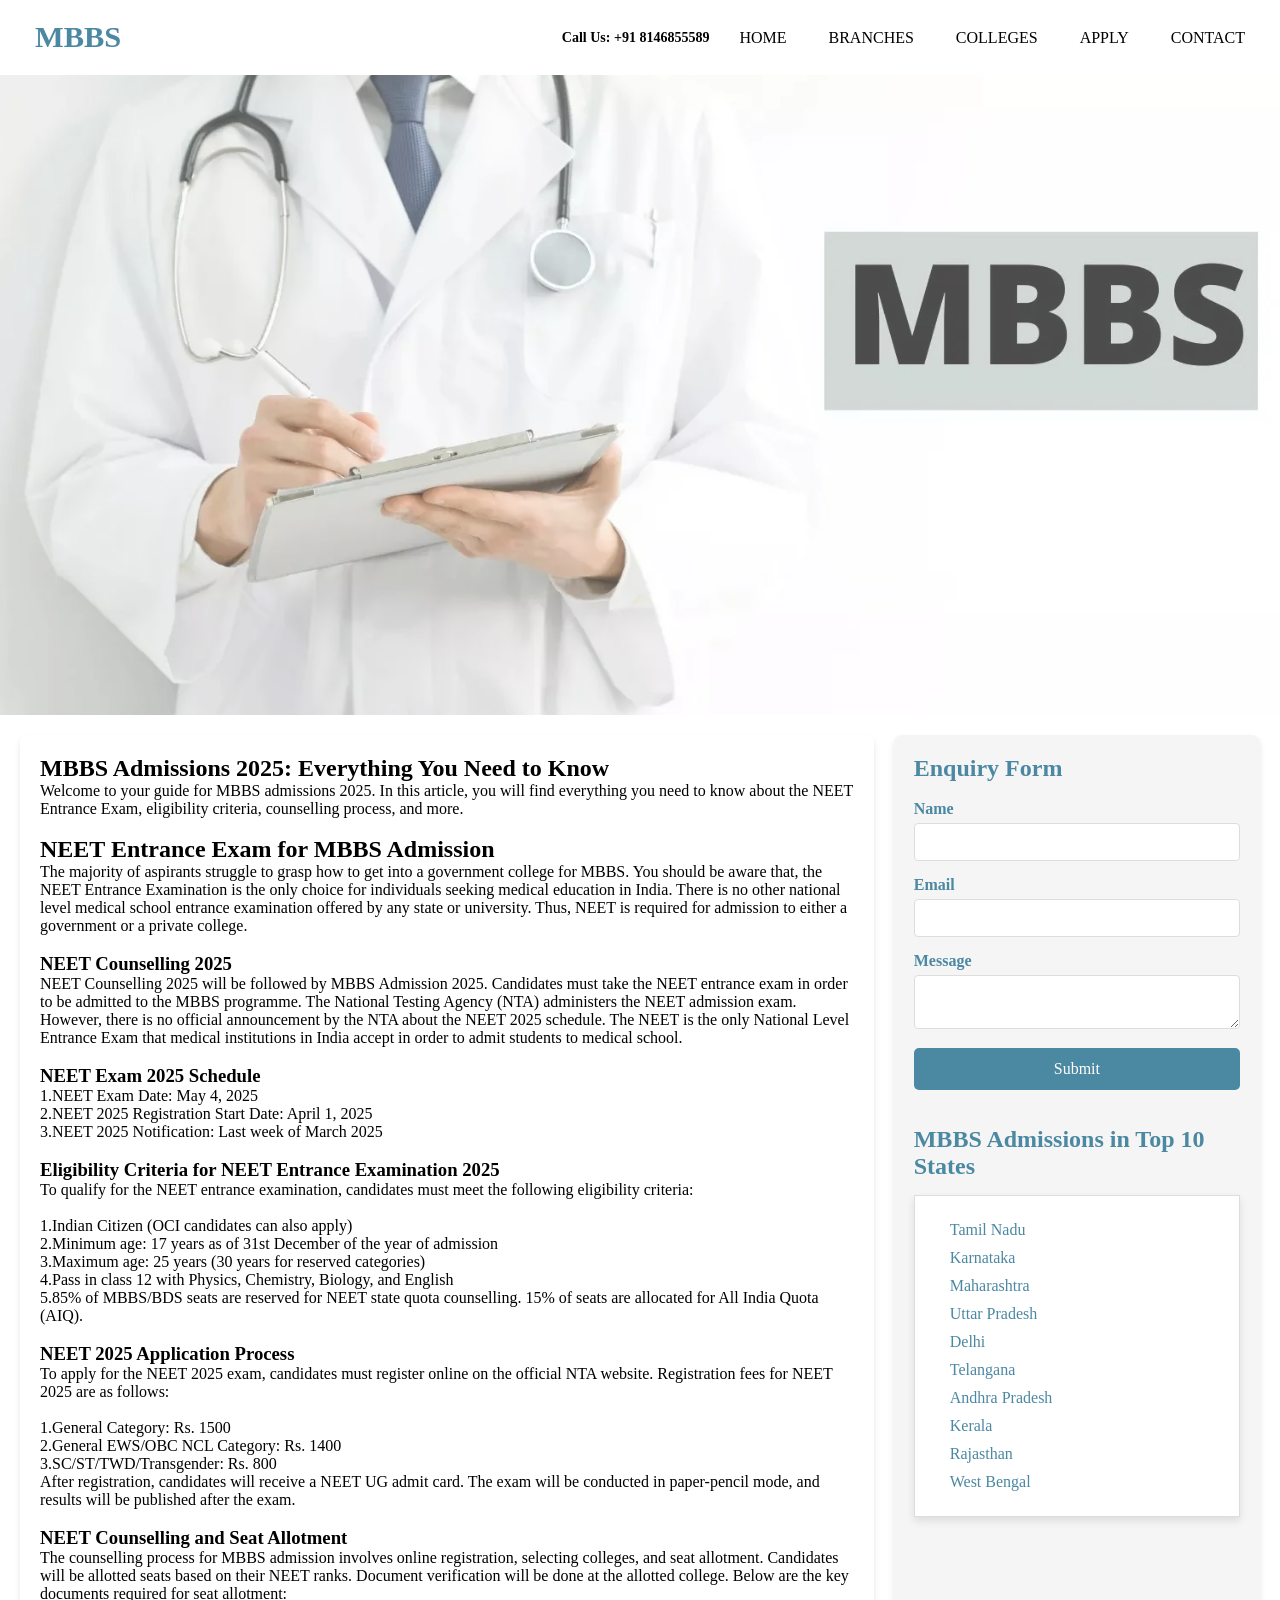
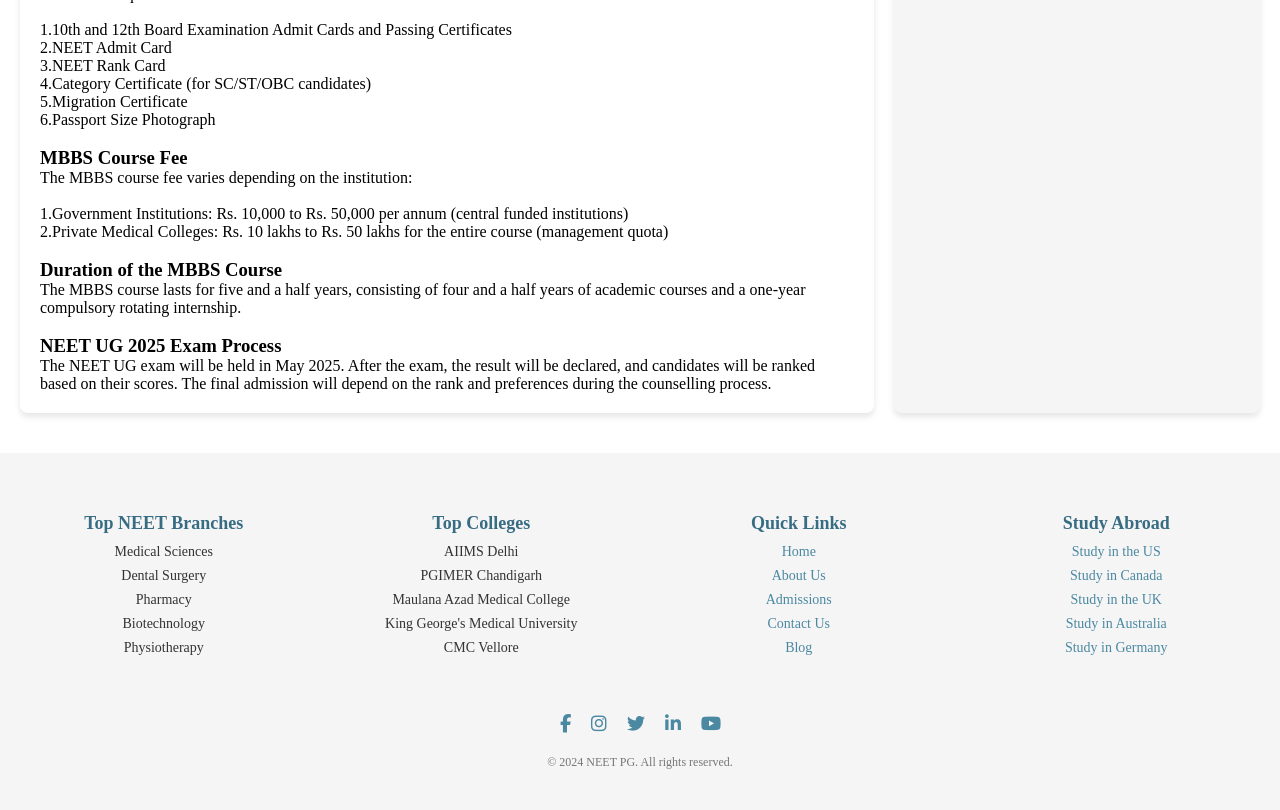
<file: project/mbbs1.html>
<!DOCTYPE html>
<html lang="en">
<head>
    <meta charset="UTF-8">
    <meta name="viewport" content="width=device-width, initial-scale=1.0">
    <title>MBBS</title>
    <link rel="stylesheet" href="https://cdnjs.cloudflare.com/ajax/libs/font-awesome/6.6.0/css/all.min.css" integrity="sha512-Kc323vGBEqzTmouAECnVceyQqyqdsSiqLQISBL29aUW4U/M7pSPA/gEUZQqv1cwx4OnYxTxve5UMg5GT6L4JJg==" crossorigin="anonymous" referrerpolicy="no-referrer">
</head>
<style>
    * {
        font-family: Georgia, 'Times New Roman', Times, serif;
        margin: 0px;
        padding: 0px;
        list-style: none;
        text-decoration: none;
        box-sizing: border-box;
    }

    .back-img{
        padding: 4rem 0 2rem;
        margin:auto;
        width:100%;
        min-height:640px;
        display:flex;
        align-items:center;
        background-image:url("mbbs3.jpg");
        background-size:cover;
        background-position:center,left;
        opacity:0.7;
    }

    .nav {
        display: flex;
        align-items: center;
        justify-content: space-between;
        padding: 20px 35px;
        background-color: transparent; 
    }

    .container {
        max-width:100%;
        margin-left: auto;
        margin-right: auto;
    }

    header{
        display: block;
        width: 100%;
        position: relative;
        top: 0;
        left: 0;
        background-color: transparent;
        z-index:100;
    }

    .logo{
        font-size:1.9rem;
        font-weight:700;
        color: #4B88A2;
        right:60%;
    }

    .contact-number {
        font-size: 14px;
        font-weight: bold;
        margin-left: auto;
    }

    .navbar{
        display:flex;
        column-gap:2rem;
    }

    .navbar a{
        color: #020102;
        font-size: 1rem;
        text-transform: uppercase;
        font-weight: 500;
        margin-left: 10px;
    }

    .dropdown {
        position: relative;
        display: inline-block;
    }

    .dropdown-content {
        display: none;
        position: absolute;
        background-color: #f9f9f9;
        min-width: 150px;
        box-shadow: 0 8px 16px rgba(0,0,0,0.2);
        z-index: 1;
    }

    .dropdown-content a {
        color: black;
        padding: 10px 15px;
        text-decoration: none;
        display: block;
    }

    .dropdown-content a:hover {
        background-color: #ddd;
    }

    .dropdown:hover .dropdown-content {
        display: block;
    }

    .main-content {
        display: flex;
        margin: 20px;
        
    }

    .container {
        display: flex;
        justify-content: space-between;
        gap: 20px;
    }

    .article-section {
        width: 70%;
        padding-right: 20px;
        background-color: #ffffff;
        box-shadow: 0 4px 6px rgba(0, 0, 0, 0.1);
        border-radius: 8px;
        padding: 20px;
        
    }

    .sidebar {
        width: 30%;
        padding-left: 20px;
        background-color: #f5f5f5;
        padding: 20px;
        border-radius: 8px;
        box-shadow: 0 4px 6px rgba(0, 0, 0, 0.1);
    }

    .sidebar form {
        display: flex;
        flex-direction: column;
    }

    .form-group {
        margin-bottom: 15px;
    }

    .form-group label {
        font-weight: bold;
        color: #4B88A2;
    }

    .form-group input, .form-group textarea {
        padding: 10px;
        margin-top: 5px;
        width: 100%;
        box-sizing: border-box;
        border-radius: 4px;
        border: 1px solid #ddd;
    }

    .submit-btn {
        padding: 12px;
        background-color: #4B88A2;
        color: white;
        border: none;
        border-radius: 5px;
        cursor: pointer;
        font-size: 1rem;
    }

    .submit-btn:hover {
        background-color: #376c83;
    }

    #successModal {
        display: none;
        position: fixed;
        z-index: 1;
        left: 0;
        top: 0;
        width: 100%;
        height: 100%;
        background-color: rgba(0, 0, 0, 0.4);
        overflow: auto;
    }

    .modal-content {
        background-color: white;
        margin: 15% auto;
        padding: 20px;
        border: 1px solid #888;
        width: 80%;
        max-width: 400px;
        text-align: center;
        border-radius: 8px;
    }

    #closeModal {
        color: #aaa;
        float: right;
        font-size: 28px;
        font-weight: bold;
    }

    #closeModal:hover,
    #closeModal:focus {
        color: #000;
        text-decoration: none;
        cursor: pointer;
    }

    .sidebar h3 {
        font-size: 1.5rem;
        color: #4B88A2;
        margin-bottom: 15px;
    }

    .mbbs-admission-box {
        background-color: #fff;
        padding: 15px;
        border: 1px solid #ddd;
        box-shadow: 0 4px 8px rgba(0, 0, 0, 0.1);
        margin-bottom: 20px;
    }

    .mbbs-admission-box ul {
        padding-left: 20px;
    }

    .mbbs-admission-box ul li {
        margin: 10px 0;
    }

    .mbbs-admission-box ul li a {
        text-decoration: none;
        color: #4B88A2;
        font-size: 1rem;
    }

    .mbbs-admission-box ul li a:hover {
        color: #376c83;
    }

    footer {
        background-color: #f5f5f5; 
        color: #333; 
        padding: 40px 20px;
        font-size: 14px;
        text-align: center;
        margin-top: 40px;
    }

    footer .footer-container {
        display: flex;
        justify-content: space-between;
        flex-wrap: wrap;
        gap: 30px;
        margin-bottom: 30px;
    }

    footer .footer-container > div {
        flex: 1;
        min-width: 250px;
        padding: 20px;
    }

    footer h4 {
        font-size: 18px;
        margin-bottom: 10px;
        color: #376c83; 
    }

    footer ul {
        list-style-type: none;
        padding: 0;
    }

    footer ul li {
        margin: 8px 0;
    }

    footer ul li a {
        color: #4B88A2; 
        text-decoration: none;
    }

    footer ul li a:hover {
        color: #376c83; 
        text-decoration: underline;
    }

    footer .social-media {
        display: flex;
        justify-content: center;
        gap: 20px;
        margin-bottom: 20px;
    }

    footer .social-media a {
        color: #4B88A2; 
        font-size: 18px;
        text-decoration: none;
    }

    footer .social-media a:hover {
        color: #376c83; 
    }

    footer .copyright {
        font-size: 12px;
        color: #777; 
    }

    @media (max-width: 768px) {
        footer .footer-container {
            flex-direction: column;
            align-items: center;
        }

        footer .footer-container > div {
            text-align: center;
            margin-bottom: 20px;
        }

        footer .social-media {
            justify-content: center;
        }
    }
</style>
<body>
    <header>
        <div class="nav container">
            <a href="#" class="logo">MBBS</a>
            <div class="contact-number">Call Us: +91 8146855589</div>
            <ul class="navbar">
                <li><a href="mbbs.html">Home</a></li>
                <div class="dropdown">
                    <li><a href="#branches">Branches</a></li>
                    <div class="dropdown-content">
                        <li><a href="mbbs1.html">mbbs</a></li>
                        <li><a href="">branch 1</a></li>
                        <li><a href="">branch 1</a></li>
                    </div>
                </div>
                <div class="dropdown">
                    <li><a href="#colleges">Colleges</a></li>
                    <div class="dropdown-content">
                        <li><a href="">college 1</a></li>
                        <li><a href="">college 1</a></li>
                        <li><a href="">college 1</a></li>
                    </div>
                </div>
                <li><a href="">Apply</a></li>
                <li><a href="">Contact</a></li>
            </ul>
        </div>
    </header>
    <div class="back-img"></div>
    <section class="main-content">
        <div class="container">
            <div class="article-section">
                <h1>MBBS Admissions 2025: Everything You Need to Know</h1>
                <p>Welcome to your guide for MBBS admissions 2025. In this article, you will find everything you need to know about the NEET Entrance Exam, eligibility criteria, counselling process, and more.</p>
                <br>
                <h2>NEET Entrance Exam for MBBS Admission</h2>
                <p>The majority of aspirants struggle to grasp how to get into a government college for MBBS. You should be aware that, the NEET Entrance Examination is the only choice for individuals seeking medical education in India. There is no other national level medical school entrance examination offered by any state or university. Thus, NEET is required for admission to either a government or a private college.</p>
                <br>
                <h3>NEET Counselling 2025</h3>
                <p>NEET Counselling 2025 will be followed by MBBS Admission 2025. Candidates must take the NEET entrance exam in order to be admitted to the MBBS programme. The National Testing Agency (NTA) administers the NEET admission exam. However, there is no official announcement by the NTA about the NEET 2025 schedule. The NEET is the only National Level Entrance Exam that medical institutions in India accept in order to admit students to medical school.</p>
                <br>
                <h3>NEET Exam 2025 Schedule</h3>
                <ul>
                    <li>1.NEET Exam Date: May 4, 2025</li>
                    <li>2.NEET 2025 Registration Start Date: April 1, 2025</li>
                    <li>3.NEET 2025 Notification: Last week of March 2025</li>
                </ul>
                <br>
                <h3>Eligibility Criteria for NEET Entrance Examination 2025</h3>
                <p>To qualify for the NEET entrance examination, candidates must meet the following eligibility criteria:</p><br>
                <ul>
                    <li>1.Indian Citizen (OCI candidates can also apply)</li>
                    <li>2.Minimum age: 17 years as of 31st December of the year of admission</li>
                    <li>3.Maximum age: 25 years (30 years for reserved categories)</li>
                    <li>4.Pass in class 12 with Physics, Chemistry, Biology, and English</li>
                    <li>5.85% of MBBS/BDS seats are reserved for NEET state quota counselling. 15% of seats are allocated for All India Quota (AIQ).</li>
                </ul>
                <br>
                <h3>NEET 2025 Application Process</h3>
                <p>To apply for the NEET 2025 exam, candidates must register online on the official NTA website. Registration fees for NEET 2025 are as follows:</p><br>
                <ul>
                    <li>1.General Category: Rs. 1500</li>
                    <li>2.General EWS/OBC NCL Category: Rs. 1400</li>
                    <li>3.SC/ST/TWD/Transgender: Rs. 800</li>
                </ul>
                <p>After registration, candidates will receive a NEET UG admit card. The exam will be conducted in paper-pencil mode, and results will be published after the exam.</p>
                <br>
                <h3>NEET Counselling and Seat Allotment</h3>
                <p>The counselling process for MBBS admission involves online registration, selecting colleges, and seat allotment. Candidates will be allotted seats based on their NEET ranks. Document verification will be done at the allotted college. Below are the key documents required for seat allotment:</p><br>
                <ul>
                    <li>1.10th and 12th Board Examination Admit Cards and Passing Certificates</li>
                    <li>2.NEET Admit Card</li>
                    <li>3.NEET Rank Card</li>
                    <li>4.Category Certificate (for SC/ST/OBC candidates)</li>
                    <li>5.Migration Certificate</li>
                    <li>6.Passport Size Photograph</li>
                </ul>
                <br>
                <h3>MBBS Course Fee</h3>
                <p>The MBBS course fee varies depending on the institution:</p><br>
                <ul>
                    <li>1.Government Institutions: Rs. 10,000 to Rs. 50,000 per annum (central funded institutions)</li>
                    <li>2.Private Medical Colleges: Rs. 10 lakhs to Rs. 50 lakhs for the entire course (management quota)</li>
                </ul>
                <br>
                <h3>Duration of the MBBS Course</h3>
                <p>The MBBS course lasts for five and a half years, consisting of four and a half years of academic courses and a one-year compulsory rotating internship.</p>
                <br>
                <h3>NEET UG 2025 Exam Process</h3>
                <p>The NEET UG exam will be held in May 2025. After the exam, the result will be declared, and candidates will be ranked based on their scores. The final admission will depend on the rank and preferences during the counselling process.</p>
            </div>

            <div class="sidebar">
                <h2 style="color:#4B88A2;">Enquiry Form</h2>
                <br>
                <form action="/submit-enquiry" method="POST">
                    <div class="form-group">
                        <label for="name">Name</label>
                        <input type="text" id="name" name="name" required>
                    </div>
                    <div class="form-group">
                        <label for="email">Email</label>
                        <input type="email" id="email" name="email" required>
                    </div>
                    <div class="form-group">
                        <label for="message">Message</label>
                        <textarea id="message" name="message" required></textarea>
                    </div>
                    <button type="submit" class="submit-btn">Submit</button>
                </form>
                <br><br>
                <h3>MBBS Admissions in Top 10 States</h3>
                <div class="mbbs-admission-box">
                    <ul>
                        <li><a href="#">Tamil Nadu</a></li>
                        <li><a href="#">Karnataka</a></li>
                        <li><a href="#">Maharashtra</a></li>
                        <li><a href="#">Uttar Pradesh</a></li>
                        <li><a href="#">Delhi</a></li>
                        <li><a href="#">Telangana</a></li>
                        <li><a href="#">Andhra Pradesh</a></li>
                        <li><a href="#">Kerala</a></li>
                        <li><a href="#">Rajasthan</a></li>
                        <li><a href="#">West Bengal</a></li>
                    </ul>
                </div>
            </div>
        </div>
    </section>
    <footer>
        <div class="footer-container">
            <div>
                <h4>Top NEET Branches</h4>
                <ul>
                    <li>Medical Sciences</li>
                    <li>Dental Surgery</li>
                    <li>Pharmacy</li>
                    <li>Biotechnology</li>
                    <li>Physiotherapy</li>
                </ul>
            </div>
    
            <div>
                <h4>Top Colleges</h4>
                <ul>
                    <li>AIIMS Delhi</li>
                    <li>PGIMER Chandigarh</li>
                    <li>Maulana Azad Medical College</li>
                    <li>King George's Medical University</li>
                    <li>CMC Vellore</li>
                </ul>
            </div>
    
            <div>
                <h4>Quick Links</h4>
                <ul>
                    <li><a href="#">Home</a></li>
                    <li><a href="#">About Us</a></li>
                    <li><a href="#">Admissions</a></li>
                    <li><a href="#">Contact Us</a></li>
                    <li><a href="#">Blog</a></li>
                </ul>
            </div>
    
            <div>
                <h4>Study Abroad</h4>
                <ul>
                    <li><a href="#">Study in the US</a></li>
                    <li><a href="#">Study in Canada</a></li>
                    <li><a href="#">Study in the UK</a></li>
                    <li><a href="#">Study in Australia</a></li>
                    <li><a href="#">Study in Germany</a></li>
                </ul>
            </div>
        </div>
    
        <div class="social-media">
            <a href="#" target="_blank"><i class="fab fa-facebook-f"></i></a>
            <a href="#" target="_blank"><i class="fab fa-instagram"></i></a>
            <a href="#" target="_blank"><i class="fab fa-twitter"></i></a>
            <a href="#" target="_blank"><i class="fab fa-linkedin-in"></i></a>
            <a href="#" target="_blank"><i class="fab fa-youtube"></i></a>
        </div>
    
        <div class="copyright">
            <p>&copy; 2024 NEET PG. All rights reserved.</p>
        </div>
    </footer>
    <script>
        // Wait for the DOM to load completely before executing the script
        document.addEventListener("DOMContentLoaded", function () {

        // Enquiry Form Validation
        const enquiryForm = document.querySelector("form");
        const submitButton = document.querySelector(".submit-btn");

        enquiryForm.addEventListener("submit", function (event) {
            const name = document.getElementById("name").value.trim();
            const email = document.getElementById("email").value.trim();
            const message = document.getElementById("message").value.trim();

            // Validate the form fields
            if (name === "" || email === "" || message === "") {
                event.preventDefault();
                alert("All fields are required! Please fill in all the details.");
            } else if (!validateEmail(email)) {
                event.preventDefault();
                alert("Please enter a valid email address.");
            } else {
                alert("Your enquiry has been submitted successfully!");
            }
        });

        // Email Validation Function
        function validateEmail(email) {
            const regex = /^[a-zA-Z0-9._-]+@[a-zA-Z0-9.-]+\.[a-zA-Z]{2,6}$/;
            return regex.test(email);
        }

        // Modal to show success message after submission (Optional)
        const successModal = document.createElement("div");
        successModal.id = "successModal";
        successModal.innerHTML = `
            <div class="modal-content">
                <span id="closeModal">&times;</span>
                <h2>Thank You!</h2>
                <p>Your enquiry has been successfully submitted.</p>
            </div>
        `;
        document.body.appendChild(successModal);

        const closeModalButton = document.getElementById("closeModal");

        // Show the modal after form submission
        enquiryForm.addEventListener("submit", function (event) {
            if (event.submitter && event.submitter.classList.contains("submit-btn")) {
                event.preventDefault();
                successModal.style.display = "block";
            }
        });

        // Close the modal when the close button is clicked
        closeModalButton.addEventListener("click", function () {
            successModal.style.display = "none";
        });

        // Close the modal if the user clicks outside of the modal
        window.addEventListener("click", function (event) {
            if (event.target === successModal) {
                successModal.style.display = "none";
            }
        });
        });

    </script>
</body>
</html>
</file>
<file: JavaScript/style.css>
* {
    margin: 0;
    padding: 0;
    text-align: center;
}

h1 {
    background-color: #081b31;
    color: #fff;
    height: 5rem;
    line-height: 5rem;
}

.choice {
    height: 170px;
    width: 170px;
    display: flex;
    justify-content: center;
    align-items : center;
}

img {
    height: 150px;
    width: 150px;
    object-fit: cover;
    border-radius: 50%;
}

.choices {
    display: flex;
    justify-content: center;
    align-items: center;
    gap : 3rem;
    margin-top: 5rem;
}

.choice:hover { 
    opacity: 0.8;
    border: 2px solid black;
    border-radius: 50%;
    background-color: #081b31;
}

.score-board { 
    display: flex;
    justify-content: center;
    align-items: center;
    font-size: 2rem;
    margin-top: 3rem;
    gap: 5rem;
}

#user-score , #comp-score { 
    font-size: 4rem;
}

.msg-container {
    margin-top: 5rem;
}

#msg { 
    background-color: #081b31;
    color: #fff;
    font-size: 2rem;
    display: inline;
    padding: 1rem;
    border-radius: 1rem;
}
</file>
<file: project/style2.css>
*{
    font-family:Arial, Helvetica, sans-serif;
    margin:0px;
    padding:0px;
    text-decoration:none;
    box-sizing:border-box;
    list-style:none;
}
.scroll-to-top {
    position: fixed;
    bottom: 30px;
    right: 30px;
    background-color: #fd052f;
    color: white;
    font-size: 20px;
    padding: 10px 15px;
    border: none;
    border-radius: 50%;
    cursor: pointer;
    display: none; 
    z-index: 1000;
    transition: opacity 0.3s ease;
}
.loader {
    display: none; 
    position: fixed;
    top: 0;
    left: 0;
    width: 100%;
    height: 100%;
    background-color: rgba(0, 0, 0, 0.5);
    z-index: 1000;
    justify-content: center;
    align-items: center;
    text-align: center;
}

.spinner {
    border: 4px solid transparent;
    border-top: 4px solid #3498db;
    border-radius: 50%;
    width: 50px;
    height: 50px;
    animation: spin 1.5s linear infinite;
}

@keyframes spin {
    0% { transform: rotate(0deg); }
    100% { transform: rotate(360deg); }
}

.scroll-to-top.show {
    display: block;
    opacity: 1; /* Show button when scrolling down */
}

.scroll-to-top:hover {
    background-color: #e00428;
}
img{
    width:100%;
}
body{
    color:#020102;
}

.container{
    max-width:100%;
    margin-left: auto;
    margin-right: auto;
}
.nav{
    display: flex;
    align-items: center;
    justify-content: space-between;
    padding: 20px 35px;
    background-color: #fd052f;
}
header{
    display: block;
    width: 100%;
    position: fixed;
    top: 0;
    left: 0;
    z-index:100;
}
.logo{
    font-size:1.7rem;
    font-weight:700;
    color:#020102;
    right:60%;
}
.logo span{
    color:#fff;
}
.navbar{
    display:flex;
    column-gap:0.6rem;
}
.navbar a{
    color:#020102;
    font-size:1rem;
    text-transform:uppercase;
    font-weight:500;
    margin-left:10px;
}
.navbar a:hover{
    color:#fff;
    border-bottom:3px solid #fff;
}
.log-reg a{
    color:black;
    font-size:1.2rem;
}
.log-reg a:hover{
    color:#fff;
    border-bottom:3px solid #fff;
}
.post-header {
    text-align: center;
    padding: 40px 20px;
    background-color: #f4f4f4;
    margin-bottom: 20px;
}

.post-header h1 {
    font-size: 2.5rem;
    margin-bottom: 10px;
    color: #333;
}

.post-header .post-meta {
    font-size: 0.9rem;
    color: #666;
    margin-bottom: 20px;
}

.post-header .post-image {
    max-width: 100%;
    border-radius: 10px;
    box-shadow: 0 4px 10px rgba(0, 0, 0, 0.1);
}

.post-content {
    max-width: 800px;
    margin: 0 auto 40px auto;
    padding: 20px;
    background: #fff;
    border-radius: 10px;
    box-shadow: 0 4px 10px rgba(0, 0, 0, 0.1);
}
.post-content h2 {
    font-size: 1.8rem;
    color: #fd052f;
    margin-top: 20px;
    margin-bottom: 10px;
}
.post-content p {
    font-size: 1rem;
    margin-bottom: 20px;
    color: #555;
}
blockquote {
    font-style: italic;
    background: #fd052f;
    color: #fff;
    padding: 15px 20px;
    margin: 20px 0;
    border-radius: 5px;
    box-shadow: 0 2px 6px rgba(0, 0, 0, 0.1);
}
.footer-container{
    background-color:#020102;
    color:#f6f6f6;
    border-top:2px solid #fd052f;
    display:flex;
    justify-content:space-between;
    gap:1.4rem;
}
.footer-container .logo{
    color:#020102;
}
.footer-container .footer-box{
    display:flex;
    flex-direction:column;
}
.social{
    display:flex;
    align-items:center;
}
.social a{
    font-size:20px;
    color:#fff;
    margin-right:1rem;
}
.footer-box a{
    color:lightgray;
    margin-top:12px;
}
.footer-box p{
    color:lightgray;
    margin-top:12px;
}
.footer-box a:hover{
    color:#fd052f;
}
.copyright{
    text-align:center;
    background-color:#020102;
    color:#fff;
}
</file>
<file: project/style4.css>
*{
    font-family:Arial, Helvetica, sans-serif;
    margin:0px;
    padding:0px;
    text-decoration:none;
    box-sizing:border-box;
    list-style:none;
}
.scroll-to-top {
    position: fixed;
    bottom: 30px;
    right: 30px;
    background-color: #fd052f;
    color: white;
    font-size: 20px;
    padding: 10px 15px;
    border: none;
    border-radius: 50%;
    cursor: pointer;
    display: none; 
    z-index: 1000;
    transition: opacity 0.3s ease;
}
.loader {
    display: none; 
    position: fixed;
    top: 0;
    left: 0;
    width: 100%;
    height: 100%;
    background-color: rgba(0, 0, 0, 0.5);
    z-index: 1000;
    justify-content: center;
    align-items: center;
    text-align: center;
}

.spinner {
    border: 4px solid transparent;
    border-top: 4px solid #3498db;
    border-radius: 50%;
    width: 50px;
    height: 50px;
    animation: spin 1.5s linear infinite;
}

@keyframes spin {
    0% { transform: rotate(0deg); }
    100% { transform: rotate(360deg); }
}

.scroll-to-top.show {
    display: block;
    opacity: 1; /* Show button when scrolling down */
}

.scroll-to-top:hover {
    background-color: #e00428;
}
img{
    width:100%;
}
body{
    color:#020102;
}

.container{
    max-width:100%;
    margin-left: auto;
    margin-right: auto;
}
.nav{
    display: flex;
    align-items: center;
    justify-content: space-between;
    padding: 20px 35px;
    background-color: #fd052f;
}
header{
    display: block;
    width: 100%;
    position: fixed;
    top: 0;
    left: 0;
    z-index:100;
}
.logo{
    font-size:1.7rem;
    font-weight:700;
    color:#020102;
    right:60%;
}
.logo span{
    color:#fff;
}
.navbar{
    display:flex;
    column-gap:0.6rem;
}
.navbar a{
    color:#020102;
    font-size:1rem;
    text-transform:uppercase;
    font-weight:500;
    margin-left:10px;
}
.navbar a:hover{
    color:#fff;
    border-bottom:3px solid #fff;
}
.log-reg a{
    color:black;
    font-size:1.2rem;
}
.log-reg a:hover{
    color:#fff;
    border-bottom:3px solid #fff;
}
.post-header {
    text-align: center;
    margin: 20px 0;
    padding: 20px;
    background: #fff;
    box-shadow: 0px 4px 8px rgba(0, 0, 0, 0.1);
    border-radius: 8px;
}

.post-header h1 {
    font-size: 2.5em;
    color: #444;
    margin-bottom: 10px;
}

.post-header .post-meta {
    font-size: 0.9em;
    color: #666;
    margin-bottom: 20px;
}

.post-header .post-image {
    max-width: 100%;
    height: auto;
    border-radius: 10px;
    margin-top: 15px;
    box-shadow: 0px 4px 8px rgba(0, 0, 0, 0.2);
}

/* Blog Content Section */
.post-content {
    max-width: 800px;
    margin: 0 auto 40px auto;
    padding: 20px;
    background: #fff;
    border-radius: 10px;
    box-shadow: 0 4px 10px rgba(0, 0, 0, 0.1);
}

.post-content h2 {
    font-size: 1.8rem;
    color: #fd052f;
    margin-top: 20px;
    margin-bottom: 10px;
}

.post-content p {
    font-size: 1rem;
    margin-bottom: 20px;
    color: #555;
}

blockquote {
    font-style: italic;
    background: #fd052f;
    color: #fff;
    padding: 15px 20px;
    margin: 20px 0;
    border-radius: 5px;
    box-shadow: 0 2px 6px rgba(0, 0, 0, 0.1);
}
.footer-container{
    background-color:#020102;
    color:#f6f6f6;
    border-top:2px solid #fd052f;
    display:flex;
    justify-content:space-between;
    gap:1.4rem;
}
.footer-container .logo{
    color:#020102;
}
.footer-container .footer-box{
    display:flex;
    flex-direction:column;
}
.social{
    display:flex;
    align-items:center;
}
.social a{
    font-size:20px;
    color:#fff;
    margin-right:1rem;
}
.footer-box a{
    color:lightgray;
    margin-top:12px;
}
.footer-box p{
    color:lightgray;
    margin-top:12px;
}
.footer-box a:hover{
    color:#fd052f;
}
.copyright{
    text-align:center;
    background-color:#020102;
    color:#fff;
}
</file>
<file: project/style3.css>
*{
    font-family:Arial, Helvetica, sans-serif;
    margin:0px;
    padding:0px;
    text-decoration:none;
    box-sizing:border-box;
    list-style:none;
}
.scroll-to-top {
    position: fixed;
    bottom: 30px;
    right: 30px;
    background-color: #fd052f;
    color: white;
    font-size: 20px;
    padding: 10px 15px;
    border: none;
    border-radius: 50%;
    cursor: pointer;
    display: none; 
    z-index: 1000;
    transition: opacity 0.3s ease;
}
.loader {
    display: none; 
    position: fixed;
    top: 0;
    left: 0;
    width: 100%;
    height: 100%;
    background-color: rgba(0, 0, 0, 0.5);
    z-index: 1000;
    justify-content: center;
    align-items: center;
    text-align: center;
}

.spinner {
    border: 4px solid transparent;
    border-top: 4px solid #3498db;
    border-radius: 50%;
    width: 50px;
    height: 50px;
    animation: spin 1.5s linear infinite;
}

@keyframes spin {
    0% { transform: rotate(0deg); }
    100% { transform: rotate(360deg); }
}

.scroll-to-top.show {
    display: block;
    opacity: 1; /* Show button when scrolling down */
}

.scroll-to-top:hover {
    background-color: #e00428;
}
img{
    width:100%;
}
body{
    color:#020102;
}

.container{
    max-width:100%;
    margin-left: auto;
    margin-right: auto;
}
.nav{
    display: flex;
    align-items: center;
    justify-content: space-between;
    padding: 20px 35px;
    background-color: #fd052f;
}
header{
    display: block;
    width: 100%;
    position: fixed;
    top: 0;
    left: 0;
    z-index:100;
}
.logo{
    font-size:1.7rem;
    font-weight:700;
    color:#020102;
    right:60%;
}
.logo span{
    color:#fff;
}
.navbar{
    display:flex;
    column-gap:0.6rem;
}
.navbar a{
    color:#020102;
    font-size:1rem;
    text-transform:uppercase;
    font-weight:500;
    margin-left:10px;
}
.navbar a:hover{
    color:#fff;
    border-bottom:3px solid #fff;
}
.log-reg a{
    color:black;
    font-size:1.2rem;
}
.log-reg a:hover{
    color:#fff;
    border-bottom:3px solid #fff;
}
.post-header {
    text-align: center;
    padding: 30px 10px;
    background-color: #f4f4f4;
}

.post-header h1 {
    font-size: 2.5rem;
    color: #333;
}

.post-header .post-meta {
    font-size: 0.9rem;
    color: #666;
    margin-bottom: 20px;
}

.post-header .post-image {
    max-width: 100%;
    border-radius: 10px;
    box-shadow: 0 4px 10px rgba(0, 0, 0, 0.1);
}

/* Blog Content */
.post-content {
    max-width: 800px;
    margin: 0 auto 40px auto;
    padding: 20px;
    background: #fff;
    border-radius: 10px;
    box-shadow: 0 4px 10px rgba(0, 0, 0, 0.1);
}

.post-content h2 {
    font-size: 1.8rem;
    color: #fd052f;
    margin-top: 20px;
    margin-bottom: 10px;
}

.post-content p {
    font-size: 1rem;
    margin-bottom: 20px;
    color: #555;
}

blockquote {
    font-style: italic;
    background: #fd052f;
    color: #fff;
    padding: 15px 20px;
    margin: 20px 0;
    border-radius: 5px;
    box-shadow: 0 2px 6px rgba(0, 0, 0, 0.1);
}
.footer-container{
    background-color:#020102;
    color:#f6f6f6;
    border-top:2px solid #fd052f;
    display:flex;
    justify-content:space-between;
    gap:1.4rem;
}
.footer-container .logo{
    color:#020102;
}
.footer-container .footer-box{
    display:flex;
    flex-direction:column;
}
.social{
    display:flex;
    align-items:center;
}
.social a{
    font-size:20px;
    color:#fff;
    margin-right:1rem;
}
.footer-box a{
    color:lightgray;
    margin-top:12px;
}
.footer-box p{
    color:lightgray;
    margin-top:12px;
}
.footer-box a:hover{
    color:#fd052f;
}
.copyright{
    text-align:center;
    background-color:#020102;
    color:#fff;
}
</file>
<file: project/style.css>
*{
    font-family:Arial, Helvetica, sans-serif;
    margin:0px;
    padding:0px;
    text-decoration:none;
    box-sizing:border-box;
    list-style:none;
}
.scroll-to-top {
    position: fixed;
    bottom: 30px;
    right: 30px;
    background-color: #fd052f;
    color: white;
    font-size: 20px;
    padding: 10px 15px;
    border: none;
    border-radius: 50%;
    cursor: pointer;
    display: none; 
    z-index: 1000;
    transition: opacity 0.3s ease;
}
.loader {
    display: none; 
    position: fixed;
    top: 0;
    left: 0;
    width: 100%;
    height: 100%;
    background-color: rgba(0, 0, 0, 0.5);
    z-index: 1000;
    justify-content: center;
    align-items: center;
    text-align: center;
}

.spinner {
    border: 4px solid transparent;
    border-top: 4px solid #3498db;
    border-radius: 50%;
    width: 50px;
    height: 50px;
    animation: spin 1.5s linear infinite;
}

@keyframes spin {
    0% { transform: rotate(0deg); }
    100% { transform: rotate(360deg); }
}

.scroll-to-top.show {
    display: block;
    opacity: 1; /* Show button when scrolling down */
}

.scroll-to-top:hover {
    background-color: #e00428;
}
img{
    width:100%;
}
body{
    color:#020102;
}

.container{
    max-width:100%;
    margin-left: auto;
    margin-right: auto;
}
.nav{
    display: flex;
    align-items: center;
    justify-content: space-between;
    padding: 20px 35px;
    background-color: #fd052f;
}
header{
    display: block;
    width: 100%;
    position: fixed;
    top: 0;
    left: 0;
    z-index:100;
}
.logo{
    font-size:1.7rem;
    font-weight:700;
    color:#020102;
    right:60%;
}
.logo span{
    color:#fff;
}
.navbar{
    display:flex;
    column-gap:0.6rem;
}
.navbar a{
    color:#020102;
    font-size:1rem;
    text-transform:uppercase;
    font-weight:500;
    margin-left:10px;
}
.navbar a:hover{
    color:#fff;
    border-bottom:3px solid #fff;
}
.log-reg a{
    color:black;
    font-size:1.2rem;
}
.log-reg a:hover{
    color:#fff;
    border-bottom:3px solid #fff;
}
.home{
    padding: 4rem 0 2rem;
    margin:auto;
    width:100%;
    min-height:640px;
    display:flex;
    align-items:center;
    background-image:url("img/Background-home.png");
    background-size:cover;
    background-position:center,left;
}
.home-text span{
    color:#fd052f;
}
.home-text h1{
    font-size:40px;
    margin-left:150px;
}
.home-text p{
    margin-left: 150px;
}
.btn{
    padding:10px 22px;
    background-color:#fd052f;
    color:#fff;
    font-weight:400px;
    margin-left:150px;
}
.btn:hover{
    background-color:maroon;
}
.heading{
    text-align:center;
}
.heading span{
    font-size:70px;
    font-weight:500px;
    color:#fd052f;
    border-bottom:5px solid #fd052f;
}
.heading p{
    font-size:17px;
}
.cars-container{
    display: flex;
    flex-wrap: wrap;
    gap:2rem;
    margin-top:2rem;
}
.cars-container .box{
    flex:1 1 24rem; 
    position:relative;
    height:400px;
    border-radius:3px;
}
.cars-container .box img{
    width:90%;
    height:90%;
}
.cars-container .box img:hover{
    transform:scale(1.1);
    transition:0.5s;
}
.cars-container .box h2{
    position:absolute;
    bottom:1rem;
    left:1rem;
    font-weight:360px;
    font-size:1rem;
    background-color:#fff;
    padding:8px;
    border-radius:2px;
    cursor:pointer;
}
.cars-container .box h2:hover{
    background-color:#fd052f;
    color:#fff;
}
.about{
    display:flex;
    flex-wrap:wrap;
    align-items:center;
    gap:1.5rem;
}
.about-img{
    flex:1 1 21rem;
}
.about-text{
    flex:1 1 21rem;
}
.about-text span{
    font-size:50px;
    font-weight:500px;
    color:#fd052f;
    border-bottom:3px solid #fd052f;
}
.about-text h2{
    font-size:1.7rem;
}
.about-text p{
    font-size:15px;
}

.parts-container{
    display:flex;
    flex-wrap:wrap;
    gap:2rem;
    margin-top:2rem;
}
.parts-container .box{
    flex:1 1 24rem;
    position:relative;
    padding:20px;
    height:500px;
    background-color: lightgray;
    border-radius:3px;
    flex-direction: column;
}
.parts-container .box img{
    width:80%;
    height:80%;
}
.parts-container .box img:hover{
    transform:scale(1.1);
    transition:0.5s;
}
.parts-container .box h3{
    font-size:1.1rem;
    font-weight:300px;
}
.testimonials {
    background: linear-gradient(to right, #fd052f, #fe7a85);
    color: #fff;
    padding: 50px 20px;
    text-align: center;
    border-radius: 20px;
    margin: 40px auto;
    width: 90%;
    max-width: 1200px;
    box-shadow: 0 4px 15px rgba(0, 0, 0, 0.2);
}

.testimonials .heading h1 {
    font-size: 2.5em;
    margin-bottom: 20px;
    color: #fff;
    text-transform: uppercase;
    letter-spacing: 2px;
}

.testimonial-container {
    display: flex;
    justify-content: space-between;
    flex-wrap: wrap;
    gap: 20px;
}

.testimonial {
    background: #fff;
    color: #333;
    border-radius: 15px;
    padding: 20px;
    flex: 1;
    max-width: 30%;
    min-width: 280px;
    position: relative;
    box-shadow: 0 2px 10px rgba(0, 0, 0, 0.1);
    transition: transform 0.3s, box-shadow 0.3s;
}

.testimonial:hover {
    transform: scale(1.05);
    box-shadow: 0 4px 20px rgba(0, 0, 0, 0.2);
}

.testimonial img {
    width: 80px;
    height: 80px;
    border-radius: 50%;
    margin-bottom: 15px;
    border: 3px solid #fd052f;
}

.testimonial p {
    font-style: italic;
    font-size: 1.1em;
    margin-bottom: 15px;
    color: #666;
}

.testimonial span {
    font-weight: bold;
    font-size: 1em;
    color: #333;
    display: block;
    margin-top: 10px;
}

.footer-container{
    background-color:#020102;
    color:#f6f6f6;
    border-top:2px solid #fd052f;
    display:flex;
    justify-content:space-between;
    gap:1.4rem;
}
.footer-container .logo{
    color:#020102;
}
.footer-container .footer-box{
    display:flex;
    flex-direction:column;
}
.social{
    display:flex;
    align-items:center;
}
.social a{
    font-size:20px;
    color:#fff;
    margin-right:1rem;
}
.footer-box a{
    color:lightgray;
    margin-top:12px;
}
.footer-box p{
    color:lightgray;
    margin-top:12px;
}
.footer-box a:hover{
    color:#fd052f;
}
.copyright{
    text-align:center;
    background-color:#020102;
    color:#fff;
}

/* Media Queries for Responsiveness */

/* Large Screens (Desktop) */
@media screen and (max-width: 1024px) {
    /* Home Section */
    .home-text h1 {
        font-size: 2.5rem;
    }

    .navbar a {
        font-size: 1rem;
    }

    .cars-container .box,
    .parts-container .box {
        flex: 1 1 48%;
    }

    .about-img,
    .about-text {
        flex: 1 1 48%;
    }

    .heading span {
        font-size: 50px;
    }

    /* Footer Layout */
    .footer-container {
        flex-direction: column;
        align-items: center;
    }

    .social a {
        font-size: 18px;
    }

    .btn {
        width: 100%;
        padding: 15px;
    }
}

/* Tablets (Medium Screens) */
@media screen and (max-width: 768px) {
    /* Home Section */
    .home-text h1 {
        font-size: 2rem;
    }

    .navbar {
        flex-direction: column;
        align-items: center;
    }

    .navbar a {
        font-size: 1.1rem;
        margin: 10px 0;
    }

    /* Cars and Parts Layout */
    .cars-container .box,
    .parts-container .box {
        flex: 1 1 48%;
    }

    /* About Section */
    .about-img,
    .about-text {
        flex: 1 1 100%;
    }

    /* Footer Layout */
    .footer-container {
        flex-direction: column;
        align-items: center;
    }

    .social a {
        font-size: 18px;
    }

    /* Button Adjustment */
    .btn {
        width: 100%;
        padding: 15px;
    }
}

/* Small Screens (Mobile Phones) */
@media screen and (max-width: 480px) {
    /* Header */
    header {
        padding: 10px 20px;
    }

    .logo {
        font-size: 1.4rem;
    }

    .navbar {
        flex-direction: column;
        align-items: center;
    }

    .navbar a {
        font-size: 1rem;
        margin: 10px 0;
    }

    .home-text h1 {
        font-size: 1.8rem;
        text-align: center;
    }

    .home-text p {
        font-size: 1rem;
        margin-left: 0;
        text-align: center;
    }

    .btn {
        width: 100%;
        padding: 12px 20px;
    }

    .cars-container .box,
    .parts-container .box {
        flex: 1 1 100%;
        height: auto;
    }

    .about-img,
    .about-text {
        flex: 1 1 100%;
    }

    .footer-container {
        flex-direction: column;
        align-items: center;
    }

    .social a {
        font-size: 16px;
    }

    .footer-box a {
        font-size: 1rem;
    }

    .heading span {
        font-size: 30px;
    }

    .copyright {
        font-size: 12px;
    }
}

@media screen and (max-width: 320px) {
    .home-text h1 {
        font-size: 1.5rem;
    }

    .home-text p {
        font-size: 0.9rem;
    }

    .navbar a {
        font-size: 0.9rem;
        margin: 5px 0;
    }

    .cars-container .box {
        flex: 1 1 100%;
    }

    .about-img,
    .about-text {
        flex: 1 1 100%;
    }

    .footer-container {
        flex-direction: column;
        align-items: center;
    }

    .social a {
        font-size: 14px;
        margin-right: 0.5rem;
    }

    .footer-box a {
        font-size: 0.9rem;
    }

    .btn {
        padding: 12px;
        font-size: 1rem;
    }

    .heading span {
        font-size: 25px;
    }

    .copyright {
        font-size: 10px;
    }
}
.cart-popup {
    position: fixed;
    top: 80px;
    right: 20px;
    background-color: rgba(0, 0, 0, 0.85);
    color: whitesmoke;
    padding: 20px;
    border: 1px solid #ccc;
    border-radius: 5px;
    box-shadow: 0px 4px 6px rgba(0, 0, 0, 0.2);
    z-index: 1000;
    width: 300px;
    display: none;
}

.cart-popup h4 {
    margin-top: 0;
}

.cart-item {
    display: flex;
    justify-content: space-between;
    align-items: center;
    margin: 10px 0;
}

.cart-controls {
    display: flex;
    align-items: center;
    gap: 10px;
}

.cart-controls button {
    background-color: #f0f0f0;
    border: 1px solid #ccc;
    border-radius: 3px;
    padding: 5px 8px;
    cursor: pointer;
}

.cart-controls button:hover {
    background-color: #ddd;
}

.cart-controls span {
    font-size: 14px;
    font-weight: bold;
}

.temporary-popup {
    position: fixed;
    bottom: 20px;
    right: 20px;
    background-color: #333;
    color: #fff;
    padding: 15px 20px;
    border-radius: 5px;
    box-shadow: 0px 4px 6px rgba(0, 0, 0, 0.2);
    z-index: 1000;
    font-size: 14px;
    opacity: 0.9;
}
</file>
